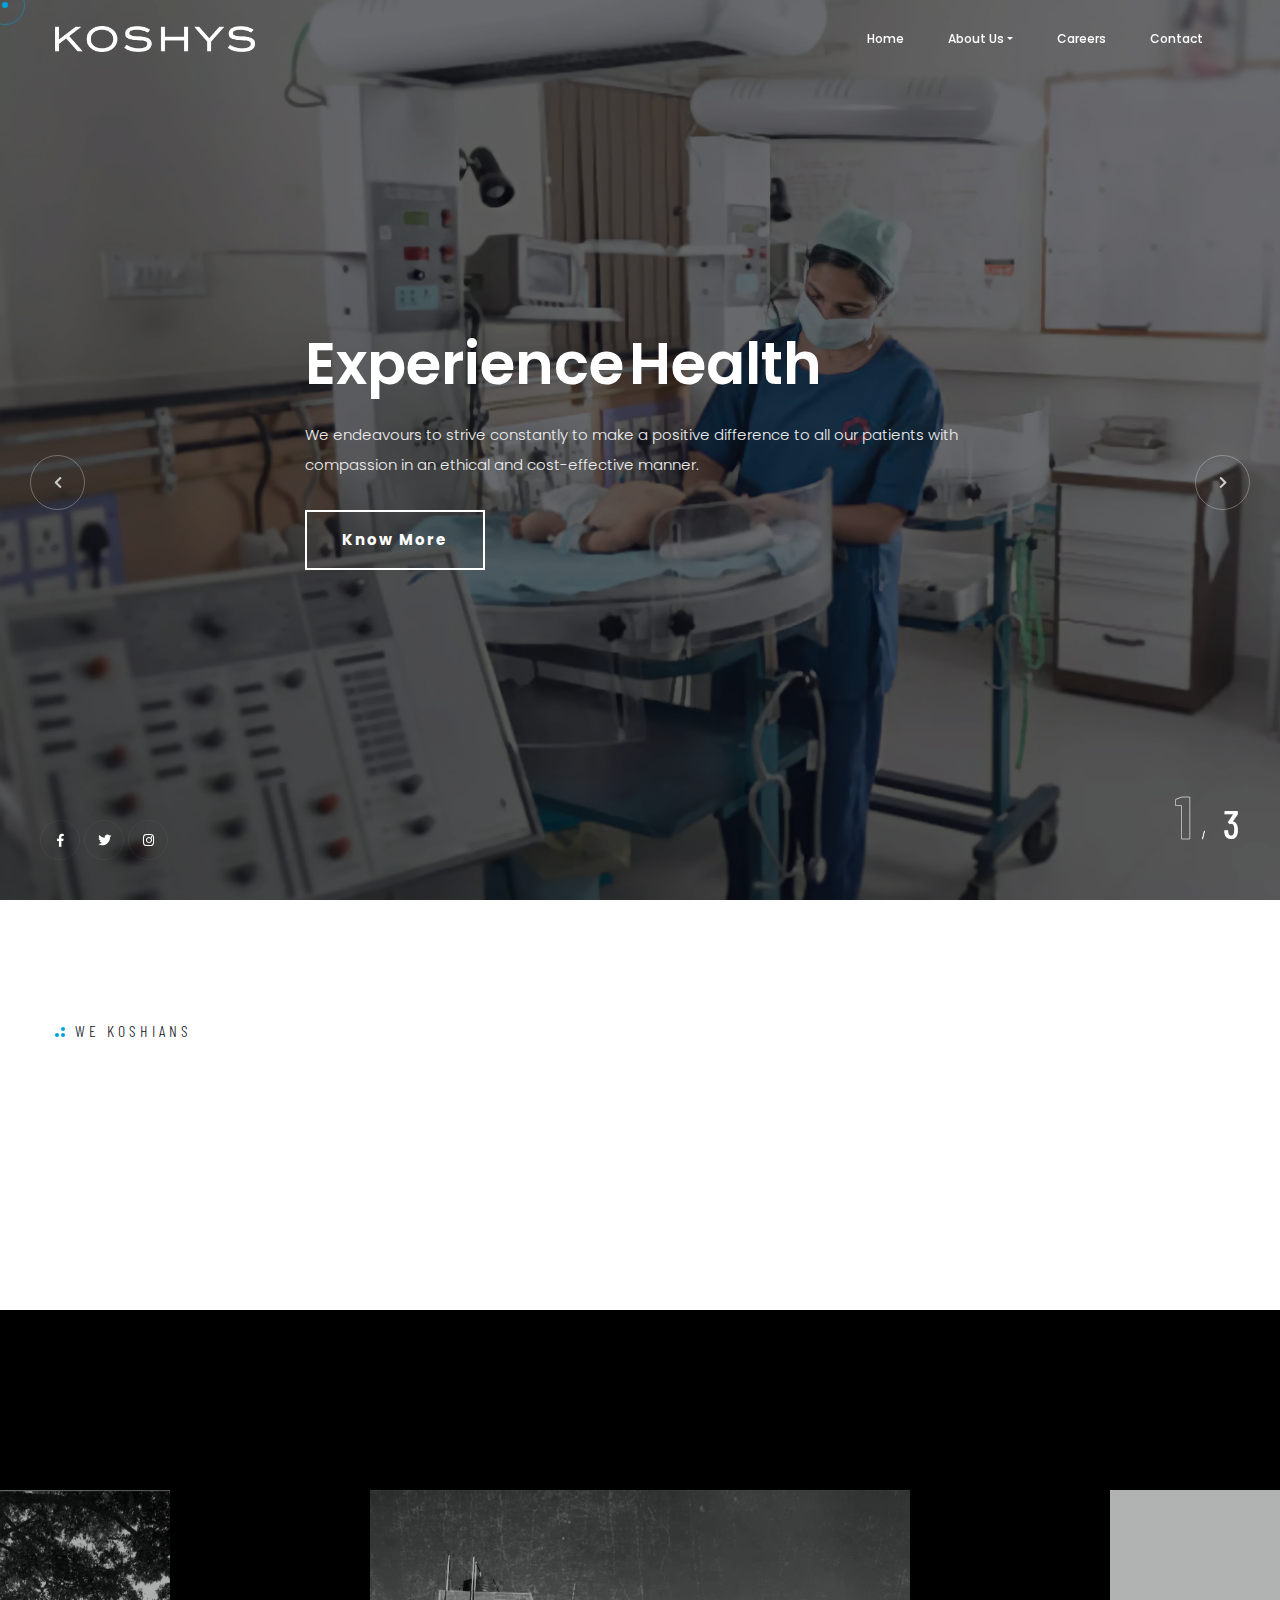
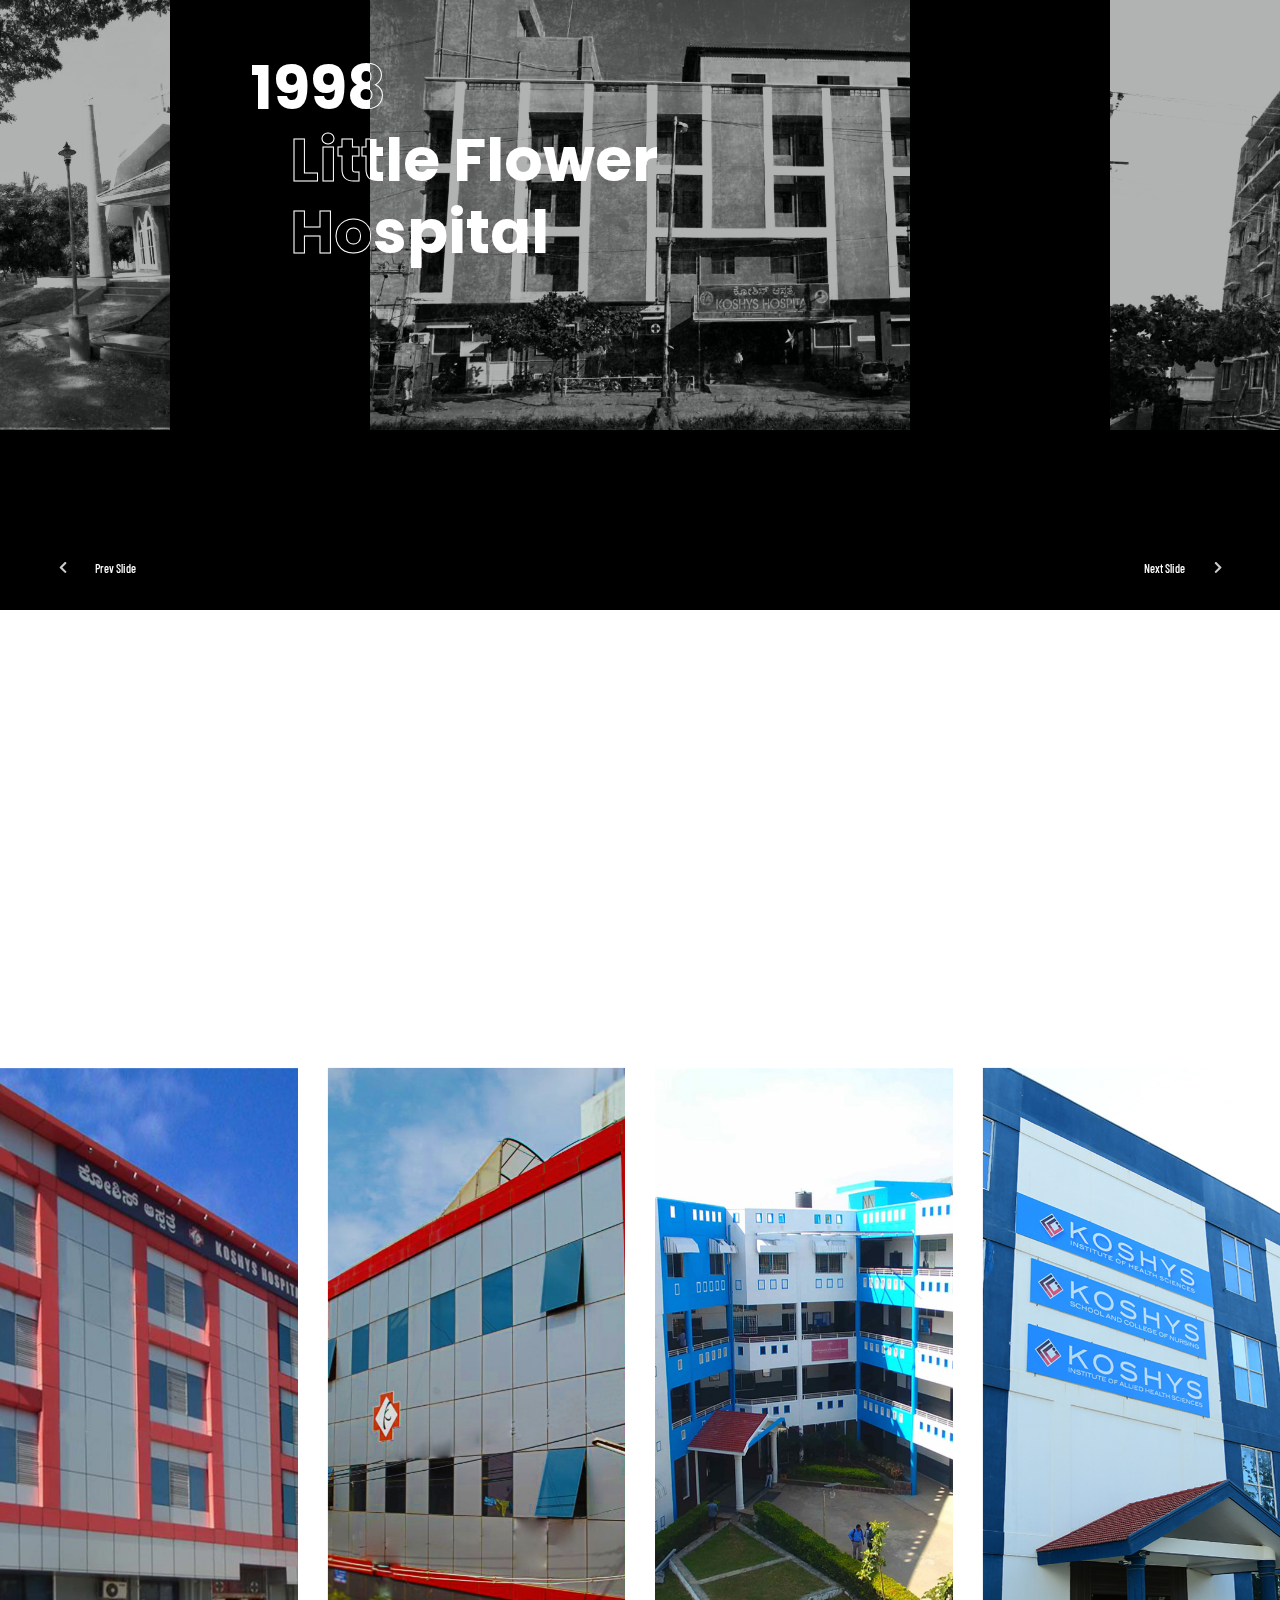
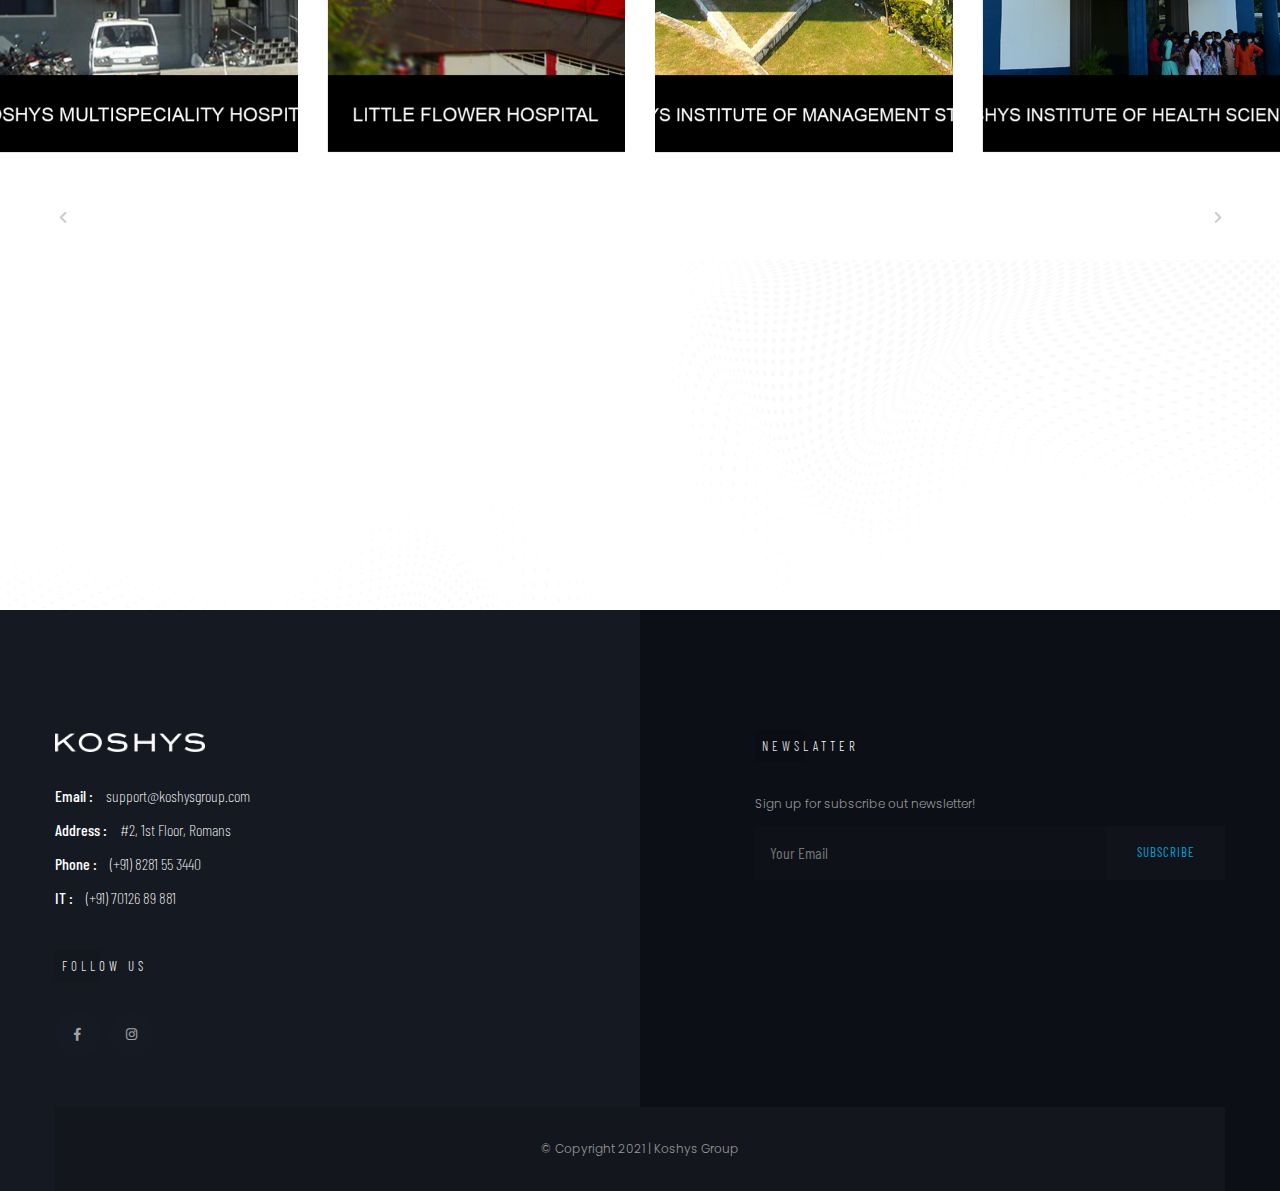
<file: index.html>
<!DOCTYPE html>
<html lang="en">
<head>

    <!-- Metas -->
    <meta charset="utf-8">
    <meta http-equiv="X-UA-Compatible" content="IE=edge" />
    <meta name="viewport" content="width=device-width, initial-scale=1, maximum-scale=1" />
    <meta name="keywords" content="" />
    <meta name="description" content="Koshys Group" />
    <meta name="Favas" content="" />

    <!-- Title  -->
    <title>Koshys Group</title>

    <!-- Favicon -->
    <link rel="shortcut icon" href="img/favicon.ico" />

    <!-- Google Fonts -->
    <link href="https://fonts.googleapis.com/css?family=Poppins:100,200,300,400,500,600,700,800,900&amp;display=swap"
        rel="stylesheet">
    <link href="https://fonts.googleapis.com/css2?family=Barlow:wght@100;200;300;400;500;600;700;800;900&amp;display=swap"
        rel="stylesheet">
    <link href="https://fonts.googleapis.com/css?family=Playfair+Display:400,500,600,700,800,900&amp;display=swap"
        rel="stylesheet">
    <link href="https://fonts.googleapis.com/css2?family=Comfortaa:wght@300;400;500;600;700&amp;display=swap"
        rel="stylesheet">
    <link href="https://fonts.googleapis.com/css2?family=Barlow+Condensed:wght@200;300;400;500;600;700&amp;display=swap"
        rel="stylesheet">

    <!-- Plugins -->
    <link rel="stylesheet" href="css/plugins.css" />

    <!-- Core Style Css -->
    <link rel="stylesheet" href="css/style.css" />

    <!-- animation -->
    <link rel="stylesheet" href="css/animate.css" />

</head>

<body>


    <!-- ==================== Start progress-scroll-button ==================== -->

    <div class="progress-wrap cursor-pointer">
        <svg class="progress-circle svg-content" width="100%" height="100%" viewBox="-1 -1 102 102">
            <path d="M50,1 a49,49 0 0,1 0,98 a49,49 0 0,1 0,-98" />
        </svg>
    </div>

    <!-- ==================== End progress-scroll-button ==================== -->



    <!-- ==================== Start cursor ==================== -->

    <div class="mouse-cursor cursor-outer"></div>
    <div class="mouse-cursor cursor-inner"></div>

    <!-- ==================== End cursor ==================== -->



    <!-- ==================== Start Navbar ==================== -->

    <nav class="navbar change navbar-expand-lg">
        <div class="container">

            <!-- Logo -->
            <a class="logo" href="#">
                <img src="img/logo-light.png" alt="logo">
            </a>

            <button class="navbar-toggler" type="button" data-toggle="collapse" data-target="#navbarSupportedContent"
                aria-controls="navbarSupportedContent" aria-expanded="false" aria-label="Toggle navigation">
                <span class="icon-bar"><i class="fas fa-bars"></i></span>
            </button>

            <!-- navbar links -->
            <div class="collapse navbar-collapse" id="navbarSupportedContent">
                <ul class="navbar-nav ml-auto">
                    <li class="nav-item">
                        <a class="nav-link "  href="#" role="button"
                            aria-haspopup="true" aria-expanded="false">Home</a>
                    </li>
                    <li class="nav-item dropdown">
                        <a class="nav-link dropdown-toggle" data-toggle="dropdown" href="#" role="button"
                            aria-haspopup="true" aria-expanded="false">About Us</a>
                        <div class="dropdown-menu">
                            <a class="dropdown-item" href="showcase.html">Gallery</a>
                        </div>
                    </li>
                    <li class="nav-item">
                        <a class="nav-link" href="about.html">Careers</a>
                    </li>
                    <li class="nav-item">
                        <a class="nav-link" href="contact.html">Contact</a>
                    </li>
                </ul>
            </div>
        </div>
    </nav>

    <!-- ==================== End Navbar ==================== -->



    <!-- ==================== Start Slider ==================== -->

    <header class="slider slider-prlx fixed-slider text-left">
        <div class="swiper-container parallax-slider">
            <div class="swiper-wrapper">
                <div class="swiper-slide">
                    <div class="bg-img valign" data-background="img/slid/01.jpg" data-overlay-dark="6">
                        <div class="container">
                            <div class="row justify-content-center">
                                <div class="col-lg-7 col-md-9">
                                    <div class="caption center">
                                        <h1 data-splitting>Experience Health</h1>
                                        <p>We endeavours to strive constantly to make a positive difference to all our patients with 
                                            compassion in an ethical and cost-effective manner.</p>
                                        <a href="https://www.koshyshospital.com" class="btn-curve btn-lit mt-30">
                                            <span>Know More</span>
                                        </a>
                                    </div>
                                </div>
                            </div>
                        </div>
                    </div>
                </div>
                <div class="swiper-slide">
                    <div class="bg-img valign" data-background="img/slid/03.jpg" data-overlay-dark="6">
                        <div class="container">
                            <div class="row justify-content-center">
                                <div class="col-lg-7 col-md-9">
                                    <div class="caption center">
                                        <h1 data-splitting>Nurturing <br> Health Professionals</h1>
                                        <p>A reputed Health Care Institute providing the best training opportunities in Nursing 
                                            and Allied Health Sciences</p>
                                        <a href="https://www.kgi.edu.in/KIHS" class="btn-curve btn-lit mt-30">
                                            <span>Know More</span>
                                        </a>
                                    </div>
                                </div>
                            </div>
                        </div>
                    </div>
                </div>
                <div class="swiper-slide">
                    <div class="bg-img valign" data-background="img/slid/02.jpg" data-overlay-dark="6">
                        <div class="container">
                            <div class="row justify-content-center">
                                <div class="col-lg-7 col-md-9">
                                    <div class="caption center">
                                        <h1 data-splitting>Creating<br> Responsible Leaders</h1>
                                        <p>An ISO certified and NAAC accredited prestigious institution in management and commerce 
                                            education across South India.</p>
                                        <a href="https://www.kgi.edu.in/KIMS" class="btn-curve btn-lit mt-30">
                                            <span>Know More</span>
                                        </a>
                                    </div>
                                </div>
                            </div>
                        </div>
                    </div>
                </div>
            </div>

            <!-- slider setting -->
            <div class="setone setwo">
                <div class="swiper-button-next swiper-nav-ctrl next-ctrl cursor-pointer">
                    <i class="fas fa-chevron-right"></i>
                </div>
                <div class="swiper-button-prev swiper-nav-ctrl prev-ctrl cursor-pointer">
                    <i class="fas fa-chevron-left"></i>
                </div>
            </div>
            <div class="swiper-pagination top botm custom-font"></div>

            <div class="social-icon">
                <a href="#0"><i class="fab fa-facebook-f"></i></a>
                <a href="#0"><i class="fab fa-twitter"></i></a>
                <a href="#0"><i class="fab fa-instagram"></i></a>
            </div>
        </div>
    </header>

    <!-- ==================== End Slider ==================== -->



    <div class="main-content">


    <!-- ==================== Start blc-sec ==================== -->

    <section class="blc-sec section-padding pb-80">
        <div class="container">
            <div class="row">
                <div class="col-lg-7">
                    <div class="intro md-mb30">
                        <div class="sub-title">
                            <h6>We Koshians</h6>
                            <span></span>
                            <span></span>
                            <span></span>
                        </div>
                        <h2 class="extra-title wow" data-splitting>Building a community by providing best in class<br>
                            education & medical services.
                        </h2>
                    </div>
                </div>
                <div class="col-lg-5 valign">
                    <div class="full-width">
                        <p class="wow txt" data-splitting>We never leave you behind.
                            As
                            we are growing,<br>
                            we will ensure that you will be there with us.
                        </p>
                        <a href="#0" class="simple-btn custom-font mt-20 wow" data-splitting><span>Know More</span></a>
                    </div>
                </div>
            </div>
        </div>
    </section>

    <!-- ==================== End blc-sec ==================== -->


    <!-- ====================== Start Slider Section =========================-->
    <section class="slider showcase-carus" data-carousel="swiper" data-items="2" data-loop="true" data-speed="50"
        data-space="200" data-mousewheel="false" data-center="true" style="background-color:#000;">
        <div id="content-carousel-container-unq-1" class="swiper-container" data-swiper="container">
            <div class="swiper-wrapper">
                <div class="swiper-slide">
                    <div class="bg-img valign" data-background="img/milestone/1.jpg" data-overlay-dark="1">
                        <div class="caption ontop">
                            <div class="o-hidden">
                                <h1>
                                    <a href="miles/#miles">
                                        <div class="stroke">1998</div> <span>Little Flower Hospital</span>
                                    </a>
                                </h1>
                            </div>
                        </div>
                        <div class="copy-cap valign">
                            <div class="cap">
                                <h1>
                                    <a href="miles/#miles">
                                        <div class="stroke">1998</div> <span>Little Flower Hospital</span>
                                    </a>
                                </h1>
                            </div>
                        </div>
                    </div>
                </div>
                <div class="swiper-slide">
                    <div class="bg-img valign" data-background="img/milestone/2.jpg" data-overlay-dark="1">
                        <div class="caption ontop">
                            <div class="o-hidden">
                                <h1>
                                    <a href="miles/#miles">
                                        <div class="stroke">2002</div> <span>Koshys Hospital</span>
                                    </a>
                                </h1>
                            </div>
                        </div>
                        <div class="copy-cap valign">
                            <div class="cap">
                                <h1>
                                    <a href="miles/#miles">
                                        <div class="stroke">2002</div> <span>Koshys Hospital</span>
                                    </a>
                                </h1>
                            </div>
                        </div>
                    </div>
                </div>
                <div class="swiper-slide">
                    <div class="bg-img valign" data-background="img/milestone/3.jpg" data-overlay-dark="1">
                        <div class="caption ontop">
                            <div class="o-hidden">
                                <h1>
                                    <a href="miles/#miles">
                                        <div class="stroke">year</div> <span>Koshys Institute of Management Studies</span>
                                    </a>
                                </h1>
                            </div>
                        </div>
                        <div class="copy-cap valign">
                            <div class="cap">
                                <h1>
                                    <a href="miles/#miles">
                                        <div class="stroke">year</div> <span>Koshys Institute of Management Studies</span>
                                    </a>
                                </h1>
                            </div>
                        </div>
                    </div>
                </div>
                <div class="swiper-slide">
                    <div class="bg-img valign" data-background="img/milestone/4.jpg" data-overlay-dark="1">
                        <div class="caption ontop">
                            <div class="o-hidden">
                                <h1>
                                    <a href="miles/#miles">
                                        <div class="stroke">2003</div> <span>Koshys Institute of Health Sciences</span>
                                    </a>
                                </h1>
                            </div>
                        </div>
                        <div class="copy-cap valign">
                            <div class="cap">
                                <h1>
                                    <a href="miles/#miles">
                                        <div class="stroke">2003</div> <span>Koshys Institute of Health Sciences</span>
                                    </a>
                                </h1>
                            </div>
                        </div>
                    </div>
                </div>
            </div>

            <!-- slider setting -->
            <div class="txt-botm">
                <div class="swiper-button-next swiper-nav-ctrl cursor-pointer">
                    <div>
                        <span class=" custom-font">Next Slide</span>
                    </div>
                    <div><i class="fas fa-chevron-right"></i></div>
                </div>
                <div class="swiper-button-prev swiper-nav-ctrl cursor-pointer">
                    <div><i class="fas fa-chevron-left"></i></div>
                    <div>
                        <span class=" custom-font">Prev Slide</span>
                    </div>
                </div>
            </div>
        </div>
    </section>
    <!-- ====================== End Slider Section =========================-->


    <!-- ====================== Start Parallax Section =========================-->

    <section class="bg-parallax call-action section-padding">
        <div class="container">
            <div class="row">
                <div class="col-md-8 col-lg-9">
                    <div class="content sm-mb10">
                        <h6 class="wow" data-splitting>Get to Know About</h6>
                        <h2 class="wow custom-font" data-splitting>Our <b>Ventures</b></h2>
                    </div>
                </div>
            </div>
        </div>
    </section>

    <!-- ====================== End Parallax Section =========================-->

        <!-- ==================== Start works ==================== -->
        <section class="slider showcase-grid" data-carousel="swiper" data-items="4" data-loop="true" data-space="30" data-speed="500"
        data-mousewheel="false">
        <div id="content-carousel-container-unq-2" class="swiper-container" data-swiper="container">
            <div class="swiper-wrapper">
                <a href="miles/#miles" class="swiper-slide">
                    <div class="bg-img" data-background="img/ventures/KOSHYSHOSPITAL.jpeg" data-tooltip-tit="Koshys"
                        data-tooltip-sub="Multispeciality Hospital"></div>
                </a>
                <a href="miles/#miles" class="swiper-slide">
                    <div class="bg-img" data-background="img/ventures/LITTLEFLOWERHOSPITAL.jpeg" data-tooltip-tit="Little Flower Hospital"></div>
                </a>
                <a href="miles/#miles" class="swiper-slide">
                    <div class="bg-img" data-background="img/ventures/KIMS.jpg" data-tooltip-tit="Koshys"
                        data-tooltip-sub="Institute of Management Studies"></div>
                </a>
                <a href="miles/#miles" class="swiper-slide">
                    <div class="bg-img" data-background="img/ventures/KIHS.jpg" data-tooltip-tit="Koshys"
                        data-tooltip-sub="Institute of Health Sciences"></div>
                </a>
                <a href="miles/#miles" class="swiper-slide">
                    <div class="bg-img" data-background="img/ventures/KAMS.jpg" data-tooltip-tit="Koshys"
                        data-tooltip-sub="Animation & Media School"></div>
                </a>
            </div>

        </div>
        <!-- slider setting -->
        <div class="txt-botm">
            <div id="next" class="swiper-button-next swiper-nav-ctrl cursor-pointer">
                <div>
                    <span class=" custom-font">Next Slide</span>
                </div>
                <div><i class="fas fa-chevron-right"></i></div>
            </div>
            <div id="prev" class="swiper-button-prev swiper-nav-ctrl cursor-pointer">
                <div><i class="fas fa-chevron-left"></i></div>
                <div>
                    <span class=" custom-font">Prev Slide</span>
                </div>
            </div>
        </div>

    </section>
        <!-- ==================== End works ==================== -->


        <!-- ==================== Start call-to-action ==================== -->

        <section class="call-action section-padding bg-img" data-background="img/pattern.png">
            <div class="container">
                <div class="row">
                    <div class="col-md-8 col-lg-9">
                        <div class="content sm-mb30">
                            <h6 class="wow" data-splitting>Let’s Talk</h6>
                            <h2 class="wow custom-font" data-splitting>Get in touch <b>with us</b>.</h2>
                        </div>
                    </div>

                    <div class="col-md-4 col-lg-3 valign">
                        <a href="contact.html" class="btn-curve btn-blc wow fadeInUp" data-wow-delay=".5s"><span>Contact Us</span></a>
                    </div>

                </div>
            </div>
        </section>

        <!-- ==================== End call-to-action ==================== -->



        <!-- ==================== Start Footer ==================== -->

        <footer class="footer-half sub-bg section-padding pb-0">
            <div class="container">
                <div class="row">
                    <div class="col-lg-5">
                        <div class="cont">
                            <div class="logo">
                                <a href="#0">
                                    <img src="img/logo-light.png" alt="">
                                </a>
                            </div>
                            <div class="con-info custom-font">
                                <ul>
                                    <li><span>Email : </span> support@koshysgroup.com</li>
                                    <li><span>Address : </span> #2, 1st Floor, Romans
                                    </li>
                                    <li><span>Phone : </span> (+91) 8281 55 3440</li>
                                    <li><span>IT : </span> (+91) 70126 89 881</li>
                                </ul>
                            </div>
                            <div class="social-icon">
                                <h6 class="custom-font stit simple-btn">Follow Us</h6>
                                <div class="social">
                                    <a href="#0" class="icon">
                                        <i class="fab fa-facebook-f"></i>
                                    </a>
                                    <a href="#0" class="icon">
                                        <i class="fab fa-instagram"></i>
                                    </a>             
                                </div>
                            </div>
                        </div>
                    </div>
                    <div class="col-lg-5 offset-lg-2">
                        <div class="subscribe mb-50">
                            <h6 class="custom-font stit simple-btn">Newslatter</h6>
                            <p>Sign up for subscribe out newsletter!</p>
                            <form>
                                <div class="form-group custom-font">
                                    <input type="email" name="subscribe" placeholder="Your Email">
                                    <button class="cursor-pointer">Subscribe</button>
                                </div>
                            </form>
                        </div>
                        <div class="insta">
                            
                        </div>
                    </div>
                </div>
                <div class="copyrights text-center">
                    <p>© Copyright 2021 | Koshys Group</p>
                </div>
            </div>
        </footer>

        <!-- ==================== End Footer ==================== -->


    </div>



    <!-- jQuery -->
    <script src="js/jquery-3.0.0.min.js"></script>
    <script src="js/jquery-migrate-3.0.0.min.js"></script>

    <!-- plugins -->
    <script src="js/plugins.js"></script>

    <!-- page scroll -->
    <script type="text/javascript" src="js/page-scroll.js"></script>
    <script type="text/javascript" src="js/smooth-scroll.js"></script>

    <!-- custom scripts -->
    <script src="js/scripts.js"></script>

</body>

</html>
</file>
<file: css/plugins.css>
/*-----------------------------------------------------------------------------------

	Theme Name: avo
	Theme URI: http://
	Description: 
	Author: Favas
	Version: 1.0

-----------------------------------------------------------------------------------*/

/* ----------------------------------------------------------------
			[ All Css Plugins & Helper Classes File ]
-----------------------------------------------------------------*/

/* == bootstrap == */
@import url("plugins/bootstrap.min.css");

/* == animate css == */
@import url("plugins/animate.css");

/* == ionicons icon font == */
@import url("plugins/ionicons.min.css");

/* == pe-icon-7-stroke == */
@import url("plugins/pe-icon-7-stroke.css");

/* == fontawesome icon font == */
@import url("plugins/fontawesome-all.min.css");

/* == justifiedGallery.min == */
@import url("plugins/justifiedGallery.min.css");

/* == YouTubePopUp == */
@import url("plugins/YouTubePopUp.css");

/* == slick carousel == */
@import url("plugins/slick.css");
@import url("plugins/slick-theme.css");

/* == swiper.min font == */
@import url("plugins/swiper.min.css");
</file>
<file: css/style.css>
/*-----------------------------------------------------------------------------------

    Theme Name: Heyyo
    Author: Mohammed Favas
    Version: 1.0

-----------------------------------------------------------------------------------*/
/* ----------------------------------------------------------------

== Table Of Content

    |--- BASE

        |- typography
        |- helper classes

    |--- SHORTCODES

        |- extra
        |- overlay
        |- section-heading
        |- buttons
        |- navbar
        |- sliders
        |- intro
        |- feature-box
        |- clients
        |- counter
        |- portfolio
        |- process
        |- progress-bar
        |- tabs
        |- team
        |- testimonials
        |- blog
        |- contact-form
        |- footers

    |--- BASE

        |- responsive
	


---------------------------------------------------------------- */
/* ====================== [ Start Typography  ] ====================== */
* {
  margin: 0;
  padding: 0;
  -webkit-box-sizing: border-box;
  box-sizing: border-box;
  outline: none;
  list-style: none; }

body {
  color: #0c0f16;
  line-height: 1.5;
  font-weight: 400;
  overflow-x: hidden !important;
  font-family: 'Poppins', sans-serif; }
  body.bd-dark {
    color: #fff;
    background: #0c0f16; }

img {
  width: 100%;
  height: auto; }

span, a, a:hover {
  display: inline-block;
  color: inherit; }

h1 {
  font-size: 55px; }

h2 {
  font-size: 40px; }

h3 {
  font-size: 35px; }

h4 {
  font-size: 30px; }

h5 {
  font-size: 25px; }

h6 {
  font-size: 18px; }

h1, h2, h3, h4, h5, h6 {
  margin: 0;
  line-height: 1.4;
  font-weight: 600; }

p {
  color: #777;
  font-size: 15px;
  font-weight: 300;
  line-height: 2;
  margin: 0; }

a, span {
  display: inline-block; }
  a:hover, span:hover {
    text-decoration: none; }

.container {
  max-width: 1200px; }

.custom-font {
  font-family: 'Barlow Condensed', sans-serif; }

/* ====================== [ End Typography  ] ====================== */
/* ====================== [ Start Helper Classes  ] ====================== */
.o-hidden {
  overflow: hidden; }

.position-re {
  position: relative; }

.ontop {
  position: relative;
  z-index: 7; }

.full-over {
  position: absolute !important;
  top: 0;
  left: 0;
  height: 100%;
  width: 100%; }

.full-width {
  width: 100% !important; }

.main-color {
  color: #00a3dd !important; }

.bg-gray {
  background-color: #f8f4f3; }
  .bg-gray .primery-shadow {
    -webkit-box-shadow: 0px 4px 30px -4px rgba(0, 0, 0, 0.2);
    box-shadow: 0px 4px 30px -4px rgba(0, 0, 0, 0.2); }

.bg-dark {
  background-color: #141414 !important; }
  .bg-dark .primery-shadow {
    -webkit-box-shadow: 0px 4px 40px -4px rgba(255, 255, 255, 0.2);
    box-shadow: 0px 4px 40px -4px rgba(255, 255, 255, 0.2); }

.bg-color {
  background-color: #00a3dd !important; }
  .bg-color .primery-shadow {
    -webkit-box-shadow: 0px 4px 40px -4px rgba(255, 255, 255, 0.2);
    box-shadow: 0px 4px 40px -4px rgba(255, 255, 255, 0.2); }

.sub-bg {
  background: #f7f7f7 !important; }

.bg-img {
  background-size: cover;
  background-repeat: no-repeat; }

.bg-center {
  background-position: center center; }

.bg-fixed {
  background-attachment: fixed; }

.bg-repeat {
  background-size: auto;
  background-repeat: repeat; }

.section-padding {
  padding: 120px 40px; }

.section-ptb {
  padding: 80px 0; }

.cmd-padding {
  padding: 0 10px; }

.csm-padding {
  padding: 0 5px; }

.head-pt {
  padding: 80px 0 0; }

.head-pb {
  padding: 0 0 80px; }

.rounded {
  border-radius: 5px; }

.circle {
  border-radius: 50%; }

.unlist {
  list-style: none; }

.undecro:hover {
  text-decoration: none; }

.inline {
  display: inline-block; }

.valign {
  display: -webkit-box;
  display: -ms-flexbox;
  display: flex;
  -webkit-box-align: center;
  -ms-flex-align: center;
  align-items: center; }

.primery-shadow {
  -webkit-box-shadow: 0px 8px 30px -4px rgba(0, 0, 0, 0.1);
  box-shadow: 0px 8px 30px -4px rgba(0, 0, 0, 0.1); }

.padding5 {
  padding-right: 5%;
  padding-left: 5%; }

/*-------------------------------------------------------
					 text color
-------------------------------------------------------*/
.text-white {
  color: #FFF; }

.text-black {
  color: #000; }

.text-extra-light-gray {
  color: #b7b7b7; }

/*-------------------------------------------------------
					font-weight
-------------------------------------------------------*/
.fw-100 {
  font-weight: 100 !important; }

.fw-200 {
  font-weight: 200 !important; }

.fw-300 {
  font-weight: 300 !important; }

.fw-400 {
  font-weight: 400 !important; }

.fw-500 {
  font-weight: 500 !important; }

.fw-600 {
  font-weight: 600 !important; }

.fw-700 {
  font-weight: 700 !important; }

.fw-800 {
  font-weight: 800 !important; }

.fw-900 {
  font-weight: 900 !important; }

/*-------------------------------------------------------
					 font-size
-------------------------------------------------------*/
.fz-10 {
  font-size: 10px !important; }

.fz-12 {
  font-size: 12px !important; }

.fz-14 {
  font-size: 14px !important; }

.fz-15 {
  font-size: 15px !important; }

.fz-16 {
  font-size: 16px !important; }

.fz-18 {
  font-size: 18px !important; }

.fz-20 {
  font-size: 20px !important; }

.fz-22 {
  font-size: 22px !important; }

.fz-25 {
  font-size: 25px !important; }

.fz-30 {
  font-size: 30px !important; }

.fz-40 {
  font-size: 40px !important; }

.fz-50 {
  font-size: 50px !important; }

/*-------------------------------------------------------
					line-height
-------------------------------------------------------*/
.line-height-10 {
  line-height: 10px; }

.line-height-13 {
  line-height: 13px; }

.line-height-18 {
  line-height: 18px; }

.line-height-20 {
  line-height: 20px; }

.line-height-24 {
  line-height: 24px; }

.line-height-22 {
  line-height: 22px; }

.line-height-26 {
  line-height: 26px; }

.line-height-28 {
  line-height: 28px; }

.line-height-30 {
  line-height: 30px; }

.line-height-35 {
  line-height: 35px; }

.line-height-40 {
  line-height: 40px; }

.line-height-45 {
  line-height: 45px; }

.line-height-50 {
  line-height: 50px; }

.line-height-55 {
  line-height: 55px; }

.line-height-60 {
  line-height: 60px; }

.line-height-65 {
  line-height: 65px; }

.line-height-70 {
  line-height: 70px; }

.line-height-75 {
  line-height: 75px; }

.line-height-80 {
  line-height: 80px; }

.line-height-85 {
  line-height: 85px; }

.line-height-90 {
  line-height: 90px; }

.line-height-95 {
  line-height: 95px; }

.line-height-100 {
  line-height: 100px; }

.line-height-110 {
  line-height: 110px; }

.line-height-120 {
  line-height: 120px; }

/*-------------------------------------------------------
					text-transform
-------------------------------------------------------*/
.text-u {
  text-transform: uppercase !important; }

.text-l {
  text-transform: lowercase !important; }

.text-c {
  text-transform: capitalize !important; }

.text-non {
  text-transform: none !important; }

.text-i {
  font-style: italic; }

/*-------------------------------------------------------
					 letter-spacing
-------------------------------------------------------*/
.ls0 {
  letter-spacing: 0px !important; }

.ls1 {
  letter-spacing: 1px !important; }

.ls2 {
  letter-spacing: 2px !important; }

.ls3 {
  letter-spacing: 3px !important; }

.ls4 {
  letter-spacing: 4px !important; }

.ls5 {
  letter-spacing: 5px !important; }

.ls10 {
  letter-spacing: 10px !important; }

/*-------------------------------------------------------
			 margin-top  (0/100) +5
-------------------------------------------------------*/
.mt-0 {
  margin-top: 0 !important; }

.mt-5 {
  margin-top: 5px !important; }

.mt-10 {
  margin-top: 10px !important; }

.mt-15 {
  margin-top: 15px !important; }

.mt-20 {
  margin-top: 20px !important; }

.mt-25 {
  margin-top: 25px !important; }

.mt-30 {
  margin-top: 30px !important; }

.mt-35 {
  margin-top: 35px !important; }

.mt-40 {
  margin-top: 40px !important; }

.mt-45 {
  margin-top: 45px !important; }

.mt-50 {
  margin-top: 50px !important; }

.mt-55 {
  margin-top: 55px !important; }

.mt-60 {
  margin-top: 60px !important; }

.mt-62 {
  margin-top: 62px !important; }

.mt-65 {
  margin-top: 65px !important; }

.mt-70 {
  margin-top: 70px !important; }

.mt-75 {
  margin-top: 75px !important; }

.mt-80 {
  margin-top: 80px !important; }

.mt-85 {
  margin-top: 85px !important; }

.mt-90 {
  margin-top: 90px !important; }

.mt-95 {
  margin-top: 95px !important; }

.mt-100 {
  margin-top: 100px !important; }

/*-------------------------------------------------------
			 margin-bottom  (0/100) +5
-------------------------------------------------------*/
.mb-0 {
  margin-bottom: 0 !important; }

.mb-5 {
  margin-bottom: 5px !important; }

.mb-10 {
  margin-bottom: 10px !important; }

.mb-15 {
  margin-bottom: 15px !important; }

.mb-20 {
  margin-bottom: 20px !important; }

.mb-25 {
  margin-bottom: 25px !important; }

.mb-30 {
  margin-bottom: 30px !important; }

.mb-35 {
  margin-bottom: 35px !important; }

.mb-40 {
  margin-bottom: 40px !important; }

.mb-45 {
  margin-bottom: 45px !important; }

.mb-50 {
  margin-bottom: 50px !important; }

.mb-55 {
  margin-bottom: 55px !important; }

.mb-60 {
  margin-bottom: 60px !important; }

.mb-62 {
  margin-bottom: 62px !important; }

.mb-65 {
  margin-bottom: 65px !important; }

.mb-70 {
  margin-bottom: 70px !important; }

.mb-75 {
  margin-bottom: 75px !important; }

.mb-80 {
  margin-bottom: 80px !important; }

.mb-85 {
  margin-bottom: 85px !important; }

.mb-90 {
  margin-bottom: 90px !important; }

.mb-95 {
  margin-bottom: 95px !important; }

.mb-100 {
  margin-bottom: 100px !important; }

/*-------------------------------------------------------
			padding-top  (0/100) +5
-------------------------------------------------------*/
.pt-0 {
  padding-top: 0 !important; }

.pt-5 {
  padding-top: 5px !important; }

.pt-10 {
  padding-top: 10px !important; }

.pt-15 {
  padding-top: 15px !important; }

.pt-20 {
  padding-top: 20px !important; }

.pt-25 {
  padding-top: 25px !important; }

.pt-30 {
  padding-top: 30px !important; }

.pt-35 {
  padding-top: 35px !important; }

.pt-40 {
  padding-top: 40px !important; }

.pt-45 {
  padding-top: 45px !important; }

.pt-50 {
  padding-top: 50px !important; }

.pt-55 {
  padding-top: 55px !important; }

.pt-60 {
  padding-top: 60px !important; }

.pt-65 {
  padding-top: 65px !important; }

.pt-70 {
  padding-top: 70px !important; }

.pt-75 {
  padding-top: 75px !important; }

.pt-80 {
  padding-top: 80px !important; }

.pt-85 {
  padding-top: 85px !important; }

.pt-90 {
  padding-top: 90px !important; }

.pt-95 {
  padding-top: 95px !important; }

.pt-100 {
  padding-top: 100px !important; }

/*-------------------------------------------------------
		 padding-bottom  (0/100) +5
-------------------------------------------------------*/
.pb-0 {
  padding-bottom: 0 !important; }

.pb-5 {
  padding-bottom: 5px !important; }

.pb-10 {
  padding-bottom: 10px !important; }

.pb-15 {
  padding-bottom: 15px !important; }

.pb-20 {
  padding-bottom: 20px !important; }

.pb-25 {
  padding-bottom: 25px !important; }

.pb-30 {
  padding-bottom: 30px !important; }

.pb-35 {
  padding-bottom: 35px !important; }

.pb-40 {
  padding-bottom: 40px !important; }

.pb-45 {
  padding-bottom: 45px !important; }

.pb-50 {
  padding-bottom: 50px !important; }

.pb-55 {
  padding-bottom: 55px !important; }

.pb-60 {
  padding-bottom: 60px !important; }

.pb-65 {
  padding-bottom: 65px !important; }

.pb-70 {
  padding-bottom: 70px !important; }

.pb-75 {
  padding-bottom: 75px !important; }

.pb-80 {
  padding-bottom: 80px !important; }

.pb-85 {
  padding-bottom: 85px !important; }

.pb-90 {
  padding-bottom: 90px !important; }

.pb-95 {
  padding-bottom: 95px !important; }

.pb-100 {
  padding-bottom: 100px !important; }

.no-padding {
  padding: 0 !important; }

/* ====================== [ End Helper Classes  ] ====================== */
/* ====================== [ Start Preloader ] ====================== */
.pace {
  pointer-events: none;
  -webkit-user-select: none;
  -moz-user-select: none;
  -ms-user-select: none;
  user-select: none;
  z-index: 99999999999999;
  position: fixed;
  margin: auto;
  top: 0;
  left: 0;
  right: 0;
  bottom: 0;
  width: 400px;
  border: 0px;
  height: 1px;
  overflow: hidden;
  background: rgba(255, 255, 255, 0.05);
  -webkit-transition: all 1s;
  -o-transition: all 1s;
  transition: all 1s; }
  .pace .pace-progress {
    -webkit-transform: translate3d(0, 0, 0);
    transform: translate3d(0, 0, 0);
    max-width: 300px;
    position: fixed;
    z-index: 99999999999999;
    display: block;
    position: absolute;
    top: 0;
    right: 100%;
    height: 100%;
    width: 100%;
    background: #00a3dd; }

.pace.pace-inactive {
  width: 100vw;
  opacity: 0; }
  .pace.pace-inactive .pace-progress {
    max-width: 100vw; }

/* ====================== [ Start Text Animation & Images ] ====================== */
.splitting.animated .char {
  -webkit-animation: fadeInUp 0.4s cubic-bezier(0.3, 0, 0.7, 1) both;
  animation: fadeInUp 0.4s cubic-bezier(0.3, 0, 0.7, 1) both;
  -webkit-animation-delay: calc(30ms * var(--char-index));
  animation-delay: calc(30ms * var(--char-index)); }

.splitting .whitespace {
  width: 5px; }

@-webkit-keyframes fadeInUp {
  0% {
    opacity: 0;
    -webkit-transform: translateY(20px);
    transform: translateY(20px); }
  100% {
    opacity: 1;
    -webkit-transform: translateY(0);
    transform: translateY(0); } }

@keyframes fadeInUp {
  0% {
    opacity: 0;
    -webkit-transform: translateY(20px);
    transform: translateY(20px); }
  100% {
    opacity: 1;
    -webkit-transform: translateY(0);
    transform: translateY(0); } }

.splitting.txt.animated .char {
  -webkit-animation: fadeIn 0.3s cubic-bezier(0.3, 0, 0.7, 1) both;
  animation: fadeIn 0.3s cubic-bezier(0.3, 0, 0.7, 1) both;
  -webkit-animation-delay: calc(10ms * var(--char-index));
  animation-delay: calc(10ms * var(--char-index)); }

.splitting.txt .whitespace {
  width: 5px; }

@-webkit-keyframes fadeIn {
  0% {
    opacity: 0; }
  100% {
    opacity: 1; } }

@keyframes fadeIn {
  0% {
    opacity: 0; }
  100% {
    opacity: 1; } }

.imago {
  -webkit-clip-path: polygon(0 0, 100% 0, 100% 0, 0 0);
  clip-path: polygon(0 0, 100% 0, 100% 0, 0 0);
  -webkit-transition: all .8s;
  -o-transition: all .8s;
  transition: all .8s;
  -webkit-transition-delay: .3s;
  -o-transition-delay: .3s;
  transition-delay: .3s; }
  .imago.animated {
    -webkit-clip-path: polygon(0 0, 100% 0, 100% 100%, 0 100%);
    clip-path: polygon(0 0, 100% 0, 100% 100%, 0 100%); }

/* ====================== [ End Text Animation & Images ] ====================== */
/* ====================== [ Start Cursor Style ] ====================== */
body {
  cursor: none; }

.mouse-cursor {
  position: fixed;
  left: 0;
  top: 0;
  pointer-events: none;
  border-radius: 50%;
  -webkit-transform: translateZ(0);
  transform: translateZ(0);
  visibility: hidden; }

.cursor-inner {
  margin-left: 2px;
  margin-top: 2px;
  width: 6px;
  height: 6px;
  z-index: 10000001;
  background-color: #00a3dd;
  -webkit-transition: width .3s ease-in-out,
 height .3s ease-in-out,
 margin .3s ease-in-out,
 opacity .3s ease-in-out;
  -o-transition: width .3s ease-in-out,
 height .3s ease-in-out,
 margin .3s ease-in-out,
 opacity .3s ease-in-out;
  transition: width .3s ease-in-out,
 height .3s ease-in-out,
 margin .3s ease-in-out,
 opacity .3s ease-in-out; }

.cursor-inner.cursor-hover {
  margin-left: -40px;
  margin-top: -40px;
  width: 80px;
  height: 80px;
  background-color: #00a3dd;
  opacity: .3; }

.cursor-outer {
  margin-left: -15px;
  margin-top: -15px;
  width: 40px;
  height: 40px;
  border: 1px solid #00a3dd;
  -webkit-box-sizing: border-box;
  box-sizing: border-box;
  z-index: 10000000;
  opacity: .5;
  -webkit-transition: all .08s ease-out;
  -o-transition: all .08s ease-out;
  transition: all .08s ease-out; }
  .cursor-outer.cursor-hover {
    opacity: 0; }

/* ====================== [ End Cursor Style ] ====================== */
/* ====================== [ Start progress-wrap ] ====================== */
.progress-wrap {
  position: fixed;
  bottom: 30px;
  right: 30px;
  height: 44px;
  width: 44px;
  cursor: pointer;
  display: block;
  border-radius: 50px;
  z-index: 100;
  opacity: 0;
  visibility: hidden;
  -webkit-transform: translateY(20px);
  -ms-transform: translateY(20px);
  transform: translateY(20px);
  -webkit-transition: all 400ms linear;
  -o-transition: all 400ms linear;
  transition: all 400ms linear; }

.progress-wrap.active-progress {
  opacity: 0;
  visibility: visible;
  -webkit-transform: translateY(0);
  -ms-transform: translateY(0);
  transform: translateY(0); }

.progress-wrap::after {
  position: absolute;
  font-family: 'Font Awesome 5 Free';
  content: '\f077';
  text-align: center;
  line-height: 44px;
  font-size: 13px;
  font-weight: 900;
  color: #00a3dd;
  left: 0;
  top: 0;
  height: 44px;
  width: 44px;
  cursor: pointer;
  display: block;
  z-index: 0;
  -webkit-transition: all 400ms linear;
  -o-transition: all 400ms linear;
  transition: all 400ms linear; }

.progress-wrap svg path {
  fill: none; }

.progress-wrap svg.progress-circle path {
  stroke: #00a3dd;
  stroke-width: 4;
  -webkit-box-sizing: border-box;
  box-sizing: border-box;
  -webkit-transition: all 400ms linear;
  -o-transition: all 400ms linear;
  transition: all 400ms linear; }

/* ====================== [ End progress-wrap ] ====================== */
/* ====================== [ Start Overlay ] ====================== */
[data-overlay-dark],
[data-overlay-light] {
  position: relative; }

[data-overlay-dark] .container,
[data-overlay-light] .container {
  position: relative;
  z-index: 2; }

[data-overlay-dark]:before,
[data-overlay-light]:before {
  content: '';
  position: absolute;
  width: 100%;
  height: 100%;
  top: 0;
  left: 0;
  z-index: 1; }

[data-overlay-dark]:before {
  background: #02050b; }

[data-overlay-light]:before {
  background: #fff; }

[data-overlay-dark] h1,
[data-overlay-dark] h2,
[data-overlay-dark] h3,
[data-overlay-dark] h4,
[data-overlay-dark] h5,
[data-overlay-dark] h6,
[data-overlay-dark] span,
.bg-dark h1,
.bg-dark h2,
.bg-dark h3,
.bg-dark h4,
.bg-dark h5,
.bg-dark h6,
.bg-dark span,
.bg-color h1,
.bg-color h2,
.bg-color h3,
.bg-color h4,
.bg-color h5,
.bg-color h6,
.bg-color span {
  color: #fff; }

[data-overlay-dark] p,
.bg-dark p,
.bg-color p {
  color: #dad6d6; }

[data-overlay-dark="0"]:before,
[data-overlay-light="0"]:before {
  opacity: 0; }

[data-overlay-dark="1"]:before,
[data-overlay-light="1"]:before {
  opacity: .1; }

[data-overlay-dark="2"]:before,
[data-overlay-light="2"]:before {
  opacity: .2; }

[data-overlay-dark="3"]:before,
[data-overlay-light="3"]:before {
  opacity: .3; }

[data-overlay-dark="4"]:before,
[data-overlay-light="4"]:before {
  opacity: .4; }

[data-overlay-dark="5"]:before,
[data-overlay-light="5"]:before {
  opacity: .5; }

[data-overlay-dark="6"]:before,
[data-overlay-light="6"]:before {
  opacity: .6; }

[data-overlay-dark="7"]:before,
[data-overlay-light="7"]:before {
  opacity: .7; }

[data-overlay-dark="8"]:before,
[data-overlay-light="8"]:before {
  opacity: .8; }

[data-overlay-dark="9"]:before,
[data-overlay-light="9"]:before,
[data-overlay-color="9"]:before {
  opacity: .9; }

[data-overlay-dark="10"]:before,
[data-overlay-light="10"]:before {
  opacity: 1; }

/* ====================== [ End Overlay ] ====================== */
/* ====================== [ Start Heading ] ====================== */
.sec-head {
  position: relative;
  margin: 0 auto 80px; }
  .sec-head h6 {
    color: #00a3dd;
    font-weight: 300;
    font-size: 17px;
    text-transform: uppercase;
    letter-spacing: 14px;
    margin-bottom: 5px; }
  .sec-head h3 {
    font-size: 80px;
    font-weight: 700;
    text-transform: uppercase;
    letter-spacing: 4px;
    text-shadow: 0 8px rgba(0, 0, 0, 0.05); }
  .sec-head .tbg {
    position: absolute;
    bottom: 0;
    left: 0;
    width: 100%;
    text-align: center;
    font-size: 10vw;
    font-weight: 700;
    color: transparent;
    -webkit-text-stroke: 1px rgba(0, 0, 0, 0.2);
    opacity: .3; }
  .sec-head.tr-head {
    text-align: right;
    margin-bottom: 0; }
    .sec-head.tr-head .tbg {
      text-align: left; }

.sub-title {
  position: relative;
  padding-left: 20px;
  margin-bottom: 20px; }
  .sub-title h6 {
    font-family: 'Barlow Condensed', sans-serif;
    font-weight: 300;
    font-size: 16px;
    text-transform: uppercase;
    letter-spacing: 4px; }
  .sub-title span {
    width: 4px;
    height: 4px;
    border-radius: 50%;
    background: #00a3dd;
    position: absolute;
    left: 6px;
    bottom: 5px; }
    .sub-title span:first-of-type {
      bottom: 11px; }
    .sub-title span:last-of-type {
      left: 0px; }

.main-title {
  font-weight: 600;
  line-height: 1.5;
  margin-bottom: 15px; }

.extra-title {
  font-weight: 700; }

.sm-title {
  font-size: 14px;
  font-weight: 600;
  letter-spacing: 1px;
  text-transform: uppercase; }

.smore {
  position: relative;
  font-size: 20px;
  font-weight: 300;
  letter-spacing: 2px;
  text-transform: uppercase;
  display: inline-block;
  padding: 5px; }
  .smore:after {
    content: '';
    width: 45%;
    height: 100%;
    background: rgba(255, 255, 255, 0.03);
    position: absolute;
    left: 0;
    top: 0; }
  .smore i {
    margin-left: 10px; }

/* ====================== [ End Heading ] ====================== */
/* ====================== [  Start Button Style ] ====================== */
.btn-curve {
  background: transparent;
  padding: 12px 35px;
  border: 0px solid #1e1e1e00;
  position: relative;
  overflow: hidden;
  cursor: pointer; }
  .btn-curve:focus {
    outline: none; }
  .btn-curve:hover {
    outline: none; }
    .btn-curve:hover:after {
      bottom: -30px;
      -webkit-transform: rotate(0deg);
      -ms-transform: rotate(0deg);
      transform: rotate(0deg); }
    .btn-curve:hover span {
      color: #fff; }
  .btn-curve:after {
    content: '';
    position: absolute;
    top: -30px;
    left: -30px;
    right: -30px;
    bottom: 130%;
    background: #1e1e1e;
    -webkit-transform: rotate(-5deg);
    -ms-transform: rotate(-5deg);
    transform: rotate(-5deg);
    -webkit-transition: all .8s;
    -o-transition: all .8s;
    transition: all .8s; }
  .btn-curve span {
    font-size: 13px;
    font-weight: 500;
    text-transform: uppercase;
    letter-spacing: 2px;
    position: relative;
    z-index: 2;
    -webkit-transition: all .8s;
    -o-transition: all .8s;
    transition: all .8s; }
  .btn-curve.btn-lit {
    border-color: #fff;
    color: #fff; }
    .btn-curve.btn-lit:hover span {
      color: #00a3dd; }
    .btn-curve.btn-lit:after {
      background: #fff; }
  .btn-curve.btn-blc {
    background: #1e1e1e; }
    .btn-curve.btn-blc:after {
      background: #fff; }
    .btn-curve.btn-blc span {
      color: #fff; }
    .btn-curve.btn-blc:hover span {
      color: #1e1e1e; }
  .btn-curve.btn-color {
    background: #00a3dd;
    border-color: #00a3dd; }
    .btn-curve.btn-color:after {
      background: #fff; }
    .btn-curve.btn-color span {
      color: #0c0f16; }
    .btn-curve.btn-color:hover span {
      color: #00a3dd; }
  .btn-curve.btn-lg {
    padding: 14px 40px; }
    .btn-curve.btn-lg span {
      font-size: 14px; }
  .btn-curve.btn-wit {
    background: #fff;
    border-color: #fff; }
    .btn-curve.btn-wit:after {
      background: #090909; }
    .btn-curve.btn-wit span {
      color: #1e1e1e; }
    .btn-curve.btn-wit:hover span {
      color: #fff; }
  .btn-curve.btn-radius {
    border-radius: 30px; }

.simple-btn {
  position: relative;
  padding: 7px;
  display: inline-block;
  text-transform: uppercase;
  letter-spacing: 4px;
  font-size: 13px;
  font-weight: 300; }
  .simple-btn:after {
    content: '';
    width: 45%;
    height: 100%;
    background: rgba(0, 0, 0, 0.07);
    position: absolute;
    left: 0;
    top: 0; }
  .simple-btn.right:after {
    left: auto;
    right: 0; }

/* ====================== [ End Button Style ] ====================== */
/* ====================== [ Start navbar ] ====================== */
.navbar {
  position: absolute;
  left: 0;
  top: 0;
  padding: 0;
  margin: 0;
  width: 100%;
  background: transparent;
  border-bottom: 2px solid transparent;
  z-index: 999;
  min-height: 80px; }
  .navbar .icon-bar {
    color: #fff; }
  .navbar .navbar-nav .nav-link {
    font-size: 12px;
    font-weight: 500;
    color: #fff;
    padding: 15px 7px;
    margin: 10px 15px; }
  .navbar .navbar-nav .dropdown-menu {
    padding: 10px 0;
    border: 0;
    -webkit-box-shadow: 0px 10px 40px -4px rgba(0, 0, 0, 0.1);
    box-shadow: 0px 10px 40px -4px rgba(0, 0, 0, 0.1); }
  .navbar .navbar-nav .dropdown-item {
    font-size: 13px;
    padding: 10px 20px;
    opacity: .9; }
    .navbar .navbar-nav .dropdown-item:hover {
      background: transparent;
      color: #00a3dd; }
  .navbar .dropdown-menu {
    display: block;
    opacity: 0;
    visibility: hidden;
    border-radius: 0;
    color: #0c0f16;
    background: #fff;
    min-width: 185px;
    -webkit-transform: translateY(20px);
    -ms-transform: translateY(20px);
    transform: translateY(20px);
    -webkit-transition: all .4s;
    -o-transition: all .4s;
    transition: all .4s; }
    .navbar .dropdown-menu.show {
      opacity: 1;
      visibility: visible;
      -webkit-transform: translateY(0);
      -ms-transform: translateY(0);
      transform: translateY(0); }
    .navbar .dropdown-menu .dropdown-item {
      color: #0c0f16;
      -webkit-transition: all .4s;
      -o-transition: all .4s;
      transition: all .4s;
      padding: 10px 25px;
      position: relative; }
      .navbar .dropdown-menu .dropdown-item:after {
        content: '';
        width: 0px;
        height: 1px;
        background: #00a3dd;
        position: absolute;
        left: 10px;
        top: 50%;
        -webkit-transition: all .4s;
        -o-transition: all .4s;
        transition: all .4s; }
      .navbar .dropdown-menu .dropdown-item:hover {
        padding-left: 30px; }
        .navbar .dropdown-menu .dropdown-item:hover:after {
          width: 10px; }
  .navbar .search {
    color: #fff;
    padding-left: 30px;
    border-left: 1px solid rgba(255, 255, 255, 0.1); }
    .navbar .search .icon {
      cursor: pointer; }
    .navbar .search .search-form {
      position: fixed;
      width: 100%;
      height: 100vh;
      top: 0;
      left: 0;
      background: rgba(37, 37, 49, 0.98);
      display: none; }
      .navbar .search .search-form form {
        width: 600px;
        position: absolute;
        left: calc(50% - 300px);
        top: 50%;
        -webkit-transform: translateY(-50%);
        -ms-transform: translateY(-50%);
        transform: translateY(-50%); }
        .navbar .search .search-form form input {
          padding: 15px 0;
          font-size: 80px;
          color: #fff;
          text-transform: uppercase;
          text-align: left;
          background: transparent;
          border: 0;
          border-bottom: 2px solid #00a3dd; }
      .navbar .search .search-form .close {
        position: absolute;
        top: 20%;
        right: 20%;
        color: #fff;
        font-size: 60px;
        opacity: 1;
        cursor: pointer; }
  .navbar .logo {
    width: 200px; }
  .navbar.light .navbar-nav .nav-link {
    color: #0c0f16; }
  .navbar.light .search {
    color: #0c0f16;
    border-color: #ccc; }

.nav-scroll {
  background: #fff;
  border-color: transparent;
  -webkit-box-shadow: 0px 10px 30px rgba(0, 0, 0, 0.05);
  box-shadow: 0px 10px 30px rgba(0, 0, 0, 0.05);
  padding: 0;
  position: fixed;
  top: -80px;
  -webkit-transition: -webkit-transform .5s;
  transition: -webkit-transform .5s;
  -o-transition: transform .5s;
  transition: transform .5s;
  transition: transform .5s, -webkit-transform .5s;
  -webkit-transform: translateY(80px);
  -ms-transform: translateY(80px);
  transform: translateY(80px); }
  .nav-scroll .navbar-nav .nav-link {
    color: #0c0f16; }
  .nav-scroll .search {
    color: #0c0f16;
    border-color: #ccc; }
  .nav-scroll .icon-bar {
    color: #0c0f16; }

.topnav {
  position: fixed;
  top: 0;
  left: 0;
  width: 100%;
  z-index: 999999;
  padding: 30px 0;
  color: #fff;
  -webkit-transition: all .7s;
  -o-transition: all .7s;
  transition: all .7s; }
  .topnav .container,
  .topnav .container-fluid {
    display: -webkit-box;
    display: -ms-flexbox;
    display: flex; }
  .topnav .container-fluid {
    padding: 0 50px; }
  .topnav .logo {
    width: 200px; }
  .topnav .menu-icon {
    margin-left: auto;
    cursor: pointer; }
    .topnav .menu-icon:hover .text .char {
      -webkit-animation: fadeInUp 0.3s cubic-bezier(0.3, 0, 0.7, 1) both;
      animation: fadeInUp 0.3s cubic-bezier(0.3, 0, 0.7, 1) both;
      -webkit-animation-delay: calc(30ms * var(--char-index));
      animation-delay: calc(30ms * var(--char-index)); }
    .topnav .menu-icon .text {
      font-size: 13px;
      font-weight: 500;
      padding-left: 15px;
      display: table-cell;
      vertical-align: middle;
      position: relative; }
      .topnav .menu-icon .text:after {
        content: 'close';
        position: absolute;
        top: 0;
        left: 0;
        right: 0;
        bottom: 0;
        padding-left: 15px;
        opacity: 0;
        -webkit-transition: all .4s;
        -o-transition: all .4s;
        transition: all .4s;
        -webkit-transition-delay: .4s;
        -o-transition-delay: .4s;
        transition-delay: .4s; }
      .topnav .menu-icon .text .word {
        -webkit-transition: all .4s;
        -o-transition: all .4s;
        transition: all .4s;
        -webkit-transition-delay: .6s;
        -o-transition-delay: .6s;
        transition-delay: .6s; }
      .topnav .menu-icon .text.open .word {
        opacity: 0;
        -webkit-transition-delay: .4s;
        -o-transition-delay: .4s;
        transition-delay: .4s; }
      .topnav .menu-icon .text.open:after {
        opacity: 1;
        -webkit-transition-delay: .6s;
        -o-transition-delay: .6s;
        transition-delay: .6s; }
    .topnav .menu-icon .icon {
      display: table-cell; }
      .topnav .menu-icon .icon i {
        display: block;
        width: 20px;
        height: 3px;
        background: #fff;
        margin: 4px 0; }
  .topnav.dark .menu-icon {
    color: #000; }
    .topnav.dark .menu-icon .icon i {
      background: #000; }
  .topnav.dark.navlit .menu-icon {
    color: #fff; }
    .topnav.dark.navlit .menu-icon .icon i {
      background: #fff; }

.hamenu {
  position: fixed;
  top: 0;
  left: -100%;
  width: 100%;
  height: 100vh;
  background: #11141b;
  padding: 120px 30px 30px;
  overflow: hidden;
  z-index: 9999;
  -webkit-transition: all 0.5s cubic-bezier(1, 0, 0.55, 1);
  -o-transition: all 0.5s cubic-bezier(1, 0, 0.55, 1);
  transition: all 0.5s cubic-bezier(1, 0, 0.55, 1); }
  .hamenu.open .menu-links .main-menu > li .link {
    -webkit-transform: translateY(0);
    -ms-transform: translateY(0);
    transform: translateY(0);
    -webkit-transition-delay: 1s;
    -o-transition-delay: 1s;
    transition-delay: 1s; }
  .hamenu.open .cont-info:after {
    height: 100vh;
    -webkit-transition-delay: 1s;
    -o-transition-delay: 1s;
    transition-delay: 1s; }
  .hamenu.open .cont-info .item {
    -webkit-transform: translateY(0);
    -ms-transform: translateY(0);
    transform: translateY(0);
    opacity: 1;
    -webkit-transition-delay: 1s;
    -o-transition-delay: 1s;
    transition-delay: 1s; }
  .hamenu .menu-links {
    color: #fff;
    margin-top: 30px; }
    .hamenu .menu-links .o-hidden {
      display: inline-block; }
    .hamenu .menu-links .main-menu {
      position: relative;
      z-index: 2; }
      .hamenu .menu-links .main-menu.gosub > li {
        opacity: 0;
        visibility: hidden;
        -webkit-transition-delay: .2s !important;
        -o-transition-delay: .2s !important;
        transition-delay: .2s !important; }
        .hamenu .menu-links .main-menu.gosub > li .link {
          -webkit-transform: translateY(45px) !important;
          -ms-transform: translateY(45px) !important;
          transform: translateY(45px) !important;
          opacity: 0 !important;
          visibility: hidden !important;
          -webkit-transition-delay: .2s !important;
          -o-transition-delay: .2s !important;
          transition-delay: .2s !important; }
      .hamenu .menu-links .main-menu.gosub .sub-menu.sub-open {
        z-index: 3 !important;
        opacity: 1 !important;
        visibility: visible !important; }
      .hamenu .menu-links .main-menu > li {
        font-size: 30px;
        font-weight: 600;
        padding: 10px;
        width: -webkit-max-content;
        width: -moz-max-content;
        width: max-content;
        opacity: 1;
        visibility: visible;
        -webkit-transition: all .5s;
        -o-transition: all .5s;
        transition: all .5s; }
        .hamenu .menu-links .main-menu > li span.nm {
          opacity: .8;
          font-size: 11px;
          margin-right: 10px; }
        .hamenu .menu-links .main-menu > li .link {
          -webkit-transform: translateY(45px);
          -ms-transform: translateY(45px);
          transform: translateY(45px);
          -webkit-transition: all .7s;
          -o-transition: all .7s;
          transition: all .7s;
          cursor: pointer; }
          .hamenu .menu-links .main-menu > li .link i {
            font-size: 15px;
            margin-left: 5px; }
      .hamenu .menu-links .main-menu .sub-menu {
        position: absolute;
        top: 0;
        left: 0;
        opacity: 0;
        visibility: hidden;
        z-index: -1;
        -webkit-transition-delay: .2s;
        -o-transition-delay: .2s;
        transition-delay: .2s; }
        .hamenu .menu-links .main-menu .sub-menu.sub-open {
          z-index: 3; }
          .hamenu .menu-links .main-menu .sub-menu.sub-open li .sub-link {
            -webkit-transform: translateY(0px);
            -ms-transform: translateY(0px);
            transform: translateY(0px);
            -webkit-transition-delay: 1s;
            -o-transition-delay: 1s;
            transition-delay: 1s; }
        .hamenu .menu-links .main-menu .sub-menu li {
          color: #eee;
          font-size: 20px;
          font-weight: 400;
          letter-spacing: 1px;
          padding: 8px 10px;
          width: -webkit-max-content;
          width: -moz-max-content;
          width: max-content; }
          .hamenu .menu-links .main-menu .sub-menu li:hover {
            color: #fff; }
          .hamenu .menu-links .main-menu .sub-menu li .sub-link {
            -webkit-transform: translateY(45px);
            -ms-transform: translateY(45px);
            transform: translateY(45px);
            -webkit-transition: all .7s;
            -o-transition: all .7s;
            transition: all .7s; }
            .hamenu .menu-links .main-menu .sub-menu li .sub-link.back {
              color: #fff;
              font-size: 20px;
              font-weight: 600;
              cursor: pointer; }
              .hamenu .menu-links .main-menu .sub-menu li .sub-link.back i {
                margin-left: 10px; }
            .hamenu .menu-links .main-menu .sub-menu li .sub-link em {
              font-size: 13px;
              font-weight: 300;
              margin-left: 10px; }
  .hamenu .cont-info {
    color: #fff;
    margin-top: 50px;
    position: relative; }
    .hamenu .cont-info:after {
      content: '';
      width: 1px;
      height: 0;
      background: rgba(255, 255, 255, 0.1);
      position: absolute;
      left: -40px;
      top: -170px;
      -webkit-transition: all .7s;
      -o-transition: all .7s;
      transition: all .7s; }
    .hamenu .cont-info .item {
      margin-bottom: 30px;
      -webkit-transform: translateY(-30px);
      -ms-transform: translateY(-30px);
      transform: translateY(-30px);
      opacity: 0;
      -webkit-transition: all .7s;
      -o-transition: all .7s;
      transition: all .7s; }
      .hamenu .cont-info .item:last-of-type {
        margin-bottom: 0; }
      .hamenu .cont-info .item h6 {
        font-size: 14px;
        font-weight: 600;
        text-transform: uppercase;
        margin-bottom: 10px; }

/* ====================== [ End navbar ] ====================== */
/* ====================== [ Start Slider ] ====================== */
.slider {
  position: relative; }
  .slider.fixed-slider {
    position: fixed;
    top: 0;
    left: 0;
    right: 0; }
  .slider .swiper-slide-active {
    z-index: 3; }
  .slider .parallax-slider {
    position: relative; }
    .slider .parallax-slider .swiper-slide {
      position: relative;
      overflow: hidden;
      width: 100%;
      min-height: 100vh;
      padding-bottom: 50px; }
      .slider .parallax-slider .swiper-slide .bg-img {
        position: absolute;
        top: 0;
        right: 0;
        bottom: 0;
        left: 0;
        background-size: cover; }
    .slider .parallax-slider .swiper-slide-active .caption h1 {
      -webkit-transition: all 0s;
      -o-transition: all 0s;
      transition: all 0s;
      opacity: 1;
      visibility: visible;
      -webkit-transform: translateY(0);
      -ms-transform: translateY(0);
      transform: translateY(0); }
      .slider .parallax-slider .swiper-slide-active .caption h1 .char {
        -webkit-animation: fadeInUp 0.5s cubic-bezier(0.3, 0, 0.7, 1) both;
        animation: fadeInUp 0.5s cubic-bezier(0.3, 0, 0.7, 1) both;
        -webkit-animation-delay: calc(60ms * var(--char-index));
        animation-delay: calc(60ms * var(--char-index)); }
    .slider .parallax-slider .swiper-slide-active .caption .thin,
    .slider .parallax-slider .swiper-slide-active .caption .btn-curve,
    .slider .parallax-slider .swiper-slide-active .caption p {
      opacity: 1;
      -webkit-transform: translateY(0);
      -ms-transform: translateY(0);
      transform: translateY(0); }
    .slider .parallax-slider .caption .thin {
      color: #00a3dd;
      font-size: 30px;
      font-weight: 300;
      text-transform: uppercase;
      letter-spacing: 8px;
      margin-bottom: 5px;
      opacity: 0;
      -webkit-transform: translateY(-20px);
      -ms-transform: translateY(-20px);
      transform: translateY(-20px);
      -webkit-transition: all .4s;
      -o-transition: all .4s;
      transition: all .4s;
      -webkit-transition-delay: .8s;
      -o-transition-delay: .8s;
      transition-delay: .8s; }
      .slider .parallax-slider .caption .thin span {
        color: #00a3dd; }
    .slider .parallax-slider .caption h1 {
      font-size: 58px;
      font-weight:600;
      letter-spacing: 0px;
      color: #fff;
      opacity: 0;
      visibility: hidden;
      -webkit-transition: opacity .5s,
 visibility .5s;
      -o-transition: opacity .5s,
 visibility .5s;
      transition: opacity .5s,
 visibility .5s; }
    .slider .parallax-slider .caption p {
      color: #eee;
      margin-top: 15px;
      opacity: 0;
      -webkit-transform: translateY(20px);
      -ms-transform: translateY(20px);
      transform: translateY(20px);
      -webkit-transition: all .4s;
      -o-transition: all .4s;
      transition: all .4s;
      -webkit-transition-delay: .8s;
      -o-transition-delay: .8s;
      transition-delay: .8s; }
    .slider .parallax-slider .caption .btn-curve {
      opacity: 0;
      -webkit-transform: translateY(20px);
      -ms-transform: translateY(20px);
      transform: translateY(20px);
      -webkit-transition: all .4s;
      -o-transition: all .4s;
      transition: all .4s;
      -webkit-transition-delay: 1s;
      -o-transition-delay: 1s;
      transition-delay: 1s;
      border: 2px solid;
      line-height: 2; }
      .slider .parallax-slider .caption .btn-curve span {
        font-size: 15px;
        font-weight: 700;
        text-transform: capitalize; }
      .slider .parallax-slider .caption .btn-curve:hover span {
        color: #0c0f16; }
    .slider .parallax-slider .caption.dig h1 {
      font-weight: 800;
      font-size: 80px;
      text-transform: uppercase; }
      .slider .parallax-slider .caption.dig h1 .tline {
        margin-left: 80px; }
      .slider .parallax-slider .caption.dig h1 .whitespace {
        width: 20px; }
  .slider .setone {
    position: absolute;
    bottom: 8%;
    right: 40px;
    z-index: 8; }
    .slider .setone .swiper-nav-ctrl {
      color: #ccc;
      font-size: 13px;
      width: 55px;
      height: 55px;
      line-height: 55px;
      text-align: center;
      margin: 5px 0;
      border: 1px solid rgba(255, 255, 255, 0.3);
      position: static; }
      .slider .setone .swiper-nav-ctrl:after {
        display: none; }
    .slider .setone.setwo {
      position: static; }
      .slider .setone.setwo .swiper-nav-ctrl {
        border-radius: 50%; }
      .slider .setone.setwo .next-ctrl {
        position: absolute;
        top: 50%;
        right: 30px; }
      .slider .setone.setwo .prev-ctrl {
        position: absolute;
        top: 50%;
        left: 30px; }
  .slider .txt-botm {
    position: absolute;
    bottom: 20px;
    left: 0;
    width: 100%;
    z-index: 8; }
    .slider .txt-botm .swiper-nav-ctrl {
      position: absolute;
      width: auto;
      height: auto;
      margin-top: auto;
      top: auto;
      bottom: 0; }
      .slider .txt-botm .swiper-nav-ctrl i {
        color: #ccc;
        font-size: 13px;
        width: 45px;
        height: 45px;
        line-height: 45px;
        text-align: center;
        margin: 0;
        border-radius: 50%;
        display: inline-block;
        -webkit-transition: all .3s;
        -o-transition: all .3s;
        transition: all .3s; }
      .slider .txt-botm .swiper-nav-ctrl span {
        font-weight: 500;
        font-size: 12px;
        color: #fff; }
      .slider .txt-botm .swiper-nav-ctrl:after {
        display: none; }
      .slider .txt-botm .swiper-nav-ctrl.swiper-button-next {
        right: 40px; }
        .slider .txt-botm .swiper-nav-ctrl.swiper-button-next i {
          margin-left: 10px; }
      .slider .txt-botm .swiper-nav-ctrl.swiper-button-prev {
        left: 40px; }
        .slider .txt-botm .swiper-nav-ctrl.swiper-button-prev i {
          margin-right: 10px; }
      .slider .txt-botm .swiper-nav-ctrl:hover i {
        border: 1px solid rgba(255, 255, 255, 0.3); }
  .slider .swiper-pagination-fraction.top {
    position: absolute;
    right: 15%;
    left: auto;
    bottom: auto;
    top: 20%;
    width: auto;
    color: #fff;
    font-size: 40px;
    font-weight: 500; }
    .slider .swiper-pagination-fraction.top .swiper-pagination-current {
      font-size: 60px;
      font-weight: 700;
      position: relative;
      color: transparent;
      -webkit-text-stroke: .5px #fff; }
      .slider .swiper-pagination-fraction.top .swiper-pagination-current:after {
        content: '/';
        color: #fff;
        position: relative;
        margin: 0 10px;
        font-size: 12px;
        font-weight: 100; }
    .slider .swiper-pagination-fraction.top.botm {
      top: auto;
      bottom: 40px;
      right: 40px; }
  .slider .swiper-pagination-fraction.steps {
    position: absolute;
    width: 100px;
    color: #fff;
    font-size: 15px;
    bottom: 40px;
    left: calc(50% - 50px);
    right: auto;
    top: auto;
    text-align: left; }
    .slider .swiper-pagination-fraction.steps:after {
      content: '';
      position: absolute;
      top: 50%;
      left: 15%;
      width: 70%;
      height: 1px;
      background: rgba(255, 255, 255, 0.3); }
    .slider .swiper-pagination-fraction.steps .swiper-pagination-total {
      float: right; }
  .slider .social-icon {
    position: absolute;
    left: 40px;
    bottom: 40px;
    z-index: 8; }
    .slider .social-icon a {
      width: 40px;
      height: 40px;
      line-height: 40px;
      text-align: center;
      border-radius: 50%;
      border: 1px solid rgba(255, 255, 255, 0.05);
      color: #fff;
      font-size: 13px; }

.cta__slider-wrapper {
  position: relative;
  width: 100%;
  height: 105vh;
  overflow: hidden; }
  .cta__slider-wrapper .block {
    position: absolute;
    top: 0;
    left: 0;
    width: 100%;
    height: 100%;
    padding: 0; }

.cta__slider {
  min-height: 105vh; }
  .cta__slider .swiper-slide {
    overflow: hidden; }

.cta__slider-arrows {
  display: block;
  position: absolute;
  bottom: 40px;
  right: 40px;
  z-index: 2; }

.cta__slider-arrow {
  width: 55px;
  height: 55px;
  text-align: center;
  line-height: 55px;
  font-size: 13px;
  border: 1px solid rgba(255, 255, 255, 0.3);
  display: block;
  cursor: pointer; }
  .cta__slider-arrow.cta__slider-arrow--previous {
    left: 0; }
  .cta__slider-arrow.cta__slider-arrow--next {
    left: 50%; }

.cta__slider-item {
  position: relative; }
  .cta__slider-item .media-wrapper {
    position: absolute;
    width: 100%;
    height: 100%;
    left: 0;
    top: 0; }
    .cta__slider-item .media-wrapper .bg-img {
      position: absolute;
      width: 70%;
      height: 100%;
      right: 0;
      top: 0; }
  .cta__slider-item .container {
    position: relative;
    z-index: 4; }
  .cta__slider-item .caption {
    position: relative; }
    .cta__slider-item .caption .top-corn,
    .cta__slider-item .caption .bottom-corn {
      position: absolute;
      left: -60px;
      top: -60px;
      opacity: .3; }
      .cta__slider-item .caption .top-corn:after, .cta__slider-item .caption .top-corn:before,
      .cta__slider-item .caption .bottom-corn:after,
      .cta__slider-item .caption .bottom-corn:before {
        content: '';
        position: absolute;
        top: 0;
        left: 0;
        background: #00a3dd; }
      .cta__slider-item .caption .top-corn:after,
      .cta__slider-item .caption .bottom-corn:after {
        width: 30px;
        height: 1px; }
      .cta__slider-item .caption .top-corn:before,
      .cta__slider-item .caption .bottom-corn:before {
        width: 1px;
        height: 30px; }
    .cta__slider-item .caption .bottom-corn {
      top: auto;
      bottom: -60px; }
      .cta__slider-item .caption .bottom-corn:before {
        top: auto;
        bottom: 0; }
    .cta__slider-item .caption h1 {
      font-size: 75px;
      font-weight: 500;
      text-transform: uppercase;
      letter-spacing: 4px;
      color: #fff;
      opacity: 0;
      visibility: hidden;
      -webkit-transition: opacity .5s,
 visibility .5s;
      -o-transition: opacity .5s,
 visibility .5s;
      transition: opacity .5s,
 visibility .5s; }
    .cta__slider-item .caption .thin {
      color: #00a3dd;
      font-size: 20px;
      font-weight: 300;
      text-transform: uppercase;
      letter-spacing: 12px;
      margin-bottom: 5px;
      opacity: 0;
      -webkit-transform: translateY(-20px);
      -ms-transform: translateY(-20px);
      transform: translateY(-20px);
      -webkit-transition: all .4s;
      -o-transition: all .4s;
      transition: all .4s;
      -webkit-transition-delay: .8s;
      -o-transition-delay: .8s;
      transition-delay: .8s; }
    .cta__slider-item .caption p {
      color: #eee;
      font-weight: 300;
      font-size: 14px;
      opacity: 0;
      -webkit-transform: translateY(-20px);
      -ms-transform: translateY(-20px);
      transform: translateY(-20px);
      -webkit-transition: all .4s;
      -o-transition: all .4s;
      transition: all .4s;
      opacity: 0;
      -webkit-transform: translateY(20px);
      -ms-transform: translateY(20px);
      transform: translateY(20px);
      transition: all .4s;
      -webkit-transition-delay: .8s;
      -o-transition-delay: .8s;
      transition-delay: .8s; }
    .cta__slider-item .caption .btn-curve {
      opacity: 0;
      -webkit-transform: translateY(20px);
      -ms-transform: translateY(20px);
      transform: translateY(20px);
      -webkit-transition: all .4s;
      -o-transition: all .4s;
      transition: all .4s;
      -webkit-transition-delay: 1s;
      -o-transition-delay: 1s;
      transition-delay: 1s; }
  .cta__slider-item.swiper-slide-active .caption h1 {
    -webkit-transition: all 0s;
    -o-transition: all 0s;
    transition: all 0s;
    opacity: 1;
    visibility: visible; }
    .cta__slider-item.swiper-slide-active .caption h1 .char {
      -webkit-animation: fadeInUp 0.5s cubic-bezier(0.3, 0, 0.7, 1) both;
      animation: fadeInUp 0.5s cubic-bezier(0.3, 0, 0.7, 1) both;
      -webkit-animation-delay: calc(60ms * var(--char-index));
      animation-delay: calc(60ms * var(--char-index)); }
  .cta__slider-item.swiper-slide-active .caption .btn-curve,
  .cta__slider-item.swiper-slide-active .caption .thin,
  .cta__slider-item.swiper-slide-active .caption p {
    opacity: 1;
    -webkit-transform: translateY(0);
    -ms-transform: translateY(0);
    transform: translateY(0); }

.freelancer {
  min-height: 100vh;
  background-position: right top; }
  .freelancer .cont {
    margin-top: 50px; }
    .freelancer .cont h6 {
      color: #00a3dd;
      font-size: 14px;
      font-weight: 300;
      text-transform: uppercase;
      letter-spacing: 5px;
      margin-bottom: 5px; }
    .freelancer .cont h1 {
      font-size: 100px;
      font-weight: 700;
      font-family: 'Cormorant Garamond', serif;
      margin-bottom: 5px; }
    .freelancer .cont h4 {
      font-weight: 300;
      text-transform: uppercase;
      letter-spacing: 4px; }
    .freelancer .cont .social-icon {
      margin-top: 40px; }
      .freelancer .cont .social-icon a {
        color: #fff;
        width: 55px;
        height: 55px;
        line-height: 55px;
        text-align: center;
        border-radius: 50%;
        background: rgba(255, 255, 255, 0.05);
        margin-right: 5px; }
  .freelancer .img {
    position: absolute;
    right: 15%;
    bottom: 0;
    width: 400px;
    z-index: 2; }

.slider-bus {
  min-height: 100vh;
  position: relative; }
  .slider-bus .swiper-img {
    position: absolute;
    top: 0;
    left: 0;
    width: 100%;
    height: 100%; }
  .slider-bus .setone {
    position: absolute;
    bottom: 8%;
    right: 40px;
    z-index: 8; }
    .slider-bus .setone .swiper-nav-ctrl {
      color: #ccc;
      font-size: 13px;
      width: 55px;
      height: 55px;
      line-height: 55px;
      text-align: center;
      margin: 5px 0;
      border: 1px solid rgba(255, 255, 255, 0.3);
      position: static; }
      .slider-bus .setone .swiper-nav-ctrl:after {
        display: none; }
    .slider-bus .setone.setwo {
      position: static; }
      .slider-bus .setone.setwo .swiper-nav-ctrl {
        border-radius: 50%; }
      .slider-bus .setone.setwo .next-ctrl {
        position: absolute;
        top: 50%;
        right: 30px; }
      .slider-bus .setone.setwo .prev-ctrl {
        position: absolute;
        top: 50%;
        left: 30px; }
  .slider-bus .swiper-pagination-fraction {
    position: absolute;
    right: auto;
    left: 60px;
    bottom: 30px;
    width: auto;
    color: #fff;
    font-size: 40px;
    font-weight: 500; }
    .slider-bus .swiper-pagination-fraction .swiper-pagination-current {
      font-size: 60px;
      font-weight: 700;
      position: relative;
      color: transparent;
      -webkit-text-stroke: .5px #fff; }
      .slider-bus .swiper-pagination-fraction .swiper-pagination-current:after {
        content: '/';
        color: #fff;
        position: relative;
        margin: 0 10px;
        font-size: 12px;
        font-weight: 100; }
  .slider-bus .swiper-slide-active .caption h1 {
    -webkit-transition: all 0s;
    -o-transition: all 0s;
    transition: all 0s;
    opacity: 1;
    visibility: visible;
    -webkit-transform: translateY(0);
    -ms-transform: translateY(0);
    transform: translateY(0); }
    .slider-bus .swiper-slide-active .caption h1 .char {
      -webkit-animation: fadeInUp 0.5s cubic-bezier(0.3, 0, 0.7, 1) both;
      animation: fadeInUp 0.5s cubic-bezier(0.3, 0, 0.7, 1) both;
      -webkit-animation-delay: calc(60ms * var(--char-index));
      animation-delay: calc(60ms * var(--char-index)); }
  .slider-bus .swiper-slide-active .caption .thin,
  .slider-bus .swiper-slide-active .caption .simple-btn,
  .slider-bus .swiper-slide-active .caption .btn-curve,
  .slider-bus .swiper-slide-active .caption p {
    opacity: 1;
    -webkit-transform: translateY(0);
    -ms-transform: translateY(0);
    transform: translateY(0); }
  .slider-bus .caption .thin {
    font-size: 16px;
    font-weight: 400;
    text-transform: uppercase;
    letter-spacing: 8px;
    margin-bottom: 5px;
    opacity: 0;
    -webkit-transform: translateY(-20px);
    -ms-transform: translateY(-20px);
    transform: translateY(-20px);
    -webkit-transition: all .4s;
    -o-transition: all .4s;
    transition: all .4s;
    -webkit-transition-delay: .8s;
    -o-transition-delay: .8s;
    transition-delay: .8s; }
  .slider-bus .caption h1 {
    font-size: 90px;
    font-weight: 800;
    letter-spacing: 4px;
    color: #fff;
    opacity: 0;
    visibility: hidden;
    -webkit-transition: opacity .5s,
 visibility .5s;
    -o-transition: opacity .5s,
 visibility .5s;
    transition: opacity .5s,
 visibility .5s; }
  .slider-bus .caption p {
    color: #eee;
    opacity: 0;
    -webkit-transform: translateY(20px);
    -ms-transform: translateY(20px);
    transform: translateY(20px);
    -webkit-transition: all .4s;
    -o-transition: all .4s;
    transition: all .4s;
    -webkit-transition-delay: .8s;
    -o-transition-delay: .8s;
    transition-delay: .8s; }
  .slider-bus .caption .simple-btn, .slider-bus .caption .btn-curve {
    opacity: 0;
    -webkit-transform: translateY(20px);
    -ms-transform: translateY(20px);
    transform: translateY(20px);
    -webkit-transition: all .4s;
    -o-transition: all .4s;
    transition: all .4s;
    -webkit-transition-delay: 1s;
    -o-transition-delay: 1s;
    transition-delay: 1s; }
  .slider-bus .ontop {
    position: relative;
    z-index: 5; }

.curve-bg {
  position: absolute;
  top: 0;
  left: -10%;
  width: 100%;
  height: 100%;
  z-index: 3; }

.pages-header {
  height: 75vh; }
  .pages-header .cont h1 {
    font-size: 75px;
    margin-bottom: 20px; }
  .pages-header .cont .path {
    color: #fff;
    font-size: 17px; }
    .pages-header .cont .path .active {
      color: #00a3dd; }
    .pages-header .cont .path span {
      margin: 0 20px;
      font-size: 10px; }

.page-header .cont {
  padding: 220px 0 50px; }
  .page-header .cont h6 {
    color: #ccc;
    font-weight: 400;
    font-size: 13px;
    letter-spacing: 1px;
    margin-bottom: 10px; }
  .page-header .cont h4 {
    line-height: 1.6; }
    .page-header .cont h4 .stroke {
      font-weight: 900;
      -webkit-text-stroke-width: 1px;
      -webkit-text-stroke-color: rgba(255, 255, 255, 0.7);
      color: transparent; }

.page-header .img-wrapper {
  position: relative;
  min-height: 70vh; }
  .page-header .img-wrapper .title {
    position: absolute;
    top: 0;
    right: 0px;
    width: 100%;
    text-align: right;
    -webkit-transform: translateY(-55%);
    -ms-transform: translateY(-55%);
    transform: translateY(-55%);
    z-index: 3; }
    .page-header .img-wrapper .title h3 {
      font-size: 100px;
      font-weight: 900;
      -webkit-text-stroke-width: 1px;
      -webkit-text-stroke-color: #fff;
      color: transparent; }
  .page-header .img-wrapper .map {
    position: absolute;
    top: 0;
    left: 0;
    width: 100%;
    height: 100%; }

.page-header.proj-det.bg-img {
  min-height: 85vh;
  padding-bottom: 100px; }
  .page-header.proj-det.bg-img .item h6 {
    font-size: 13px;
    font-weight: 600;
    letter-spacing: 4px;
    text-transform: uppercase;
    margin-bottom: 10px; }
  .page-header.proj-det.bg-img .item p {
    font-weight: 400;
    text-transform: uppercase;
    letter-spacing: 2px;
    font-size: 12px; }
    .page-header.proj-det.bg-img .item p a {
      margin: 0 7px; }
      .page-header.proj-det.bg-img .item p a:first-of-type {
        margin-left: 0; }
      .page-header.proj-det.bg-img .item p a:last-of-type {
        margin-right: 0; }

.page-header.proj-det .img-wrapper {
  min-height: 80vh; }

.works-header {
  min-height: 80vh; }
  .works-header.hfixd {
    position: fixed;
    top: 0;
    left: 0;
    width: 100%; }
  .works-header .capt h4 {
    font-weight: 200;
    font-size: 24px;
    line-height: 1.8; }
  .works-header .capt h2 {
    font-size: 60px;
    letter-spacing: 2px;
    text-transform: uppercase; }
    .works-header .capt h2 span {
      display: block;
      font-size: 20px;
      font-weight: 300;
      text-transform: capitalize;
      color: #00a3dd; }
  .works-header .capt .bactxt {
    font-size: 30vw;
    font-weight: bold;
    color: transparent;
    -webkit-text-stroke: 1px rgba(0, 0, 0, 0.1);
    z-index: -1;
    position: absolute;
    width: 100%;
    height: 100%;
    left: 0;
    top: 0;
    text-align: center; }

.static {
  position: static; }

.main-content {
  background: #fff;
  position: relative;
  z-index: 3; }

/* ====================== [ End Slider ] ====================== */
/* ====================== [ Start showcase ] ====================== */
.showcase-full .parallax-slider .swiper-slide .bg-img {
  background-position: center center; }

.showcase-full .parallax-slider .caption h1 {
  font-size: 9vw;
  font-weight: 800;
  line-height: 1.2;
  -webkit-transition: all .5s;
  -o-transition: all .5s;
  transition: all .5s; }
  .showcase-full .parallax-slider .caption h1 .stroke {
    color: transparent;
    -webkit-text-stroke: 1px #fff; }
  .showcase-full .parallax-slider .caption h1 span {
    margin-left: 200px; }

.showcase-full .parallax-slider .caption .discover {
  margin-top: 50px;
  opacity: 0;
  -webkit-transition: all .7s;
  -o-transition: all .7s;
  transition: all .7s; }
  .showcase-full .parallax-slider .caption .discover i {
    display: inline-block;
    width: 70px;
    height: 70px;
    line-height: 70px;
    text-align: center;
    border: 1px solid #fff;
    border-radius: 50%;
    margin-right: 10px; }
  .showcase-full .parallax-slider .caption .discover span {
    font-size: 13px;
    font-weight: 600; }

.showcase-carus {
  height: 100vh; }
  .showcase-carus .swiper-container {
    height: 100%; }
  .showcase-carus .swiper-slide .bg-img {
    height: 60vh;
    margin: 20vh 0 0; }
  .showcase-carus .caption h1, .showcase-carus .copy-cap h1 {
    font-size: 60px;
    font-weight: 700;
    line-height: 1.2;
    position: relative;
    left: -120px; }
    .showcase-carus .caption h1 .stroke, .showcase-carus .copy-cap h1 .stroke {
      color: transparent;
      -webkit-text-stroke: 1px #fff;
      -webkit-transform: skewX(25deg) translateX(-100px);
      -ms-transform: skewX(25deg) translateX(-100px);
      transform: skewX(25deg) translateX(-100px);
      opacity: 0;
      -webkit-transition: opacity .3s, -webkit-transform 1.2s;
      transition: opacity .3s, -webkit-transform 1.2s;
      -o-transition: transform 1.2s, opacity .3s;
      transition: transform 1.2s, opacity .3s;
      transition: transform 1.2s, opacity .3s, -webkit-transform 1.2s;
      -webkit-transition-delay: .2s;
      -o-transition-delay: .2s;
      transition-delay: .2s; }
    .showcase-carus .caption h1 span, .showcase-carus .copy-cap h1 span {
      margin-left: 40px;
      -webkit-transform: skewX(-25deg) translateX(100px);
      -ms-transform: skewX(-25deg) translateX(100px);
      transform: skewX(-25deg) translateX(100px);
      opacity: 0;
      -webkit-transition: opacity .3s, -webkit-transform 1.2s;
      transition: opacity .3s, -webkit-transform 1.2s;
      -o-transition: transform 1.2s, opacity .3s;
      transition: transform 1.2s, opacity .3s;
      transition: transform 1.2s, opacity .3s, -webkit-transform 1.2s;
      -webkit-transition-delay: .2s;
      -o-transition-delay: .2s;
      transition-delay: .2s; }
  .showcase-carus .caption .discover, .showcase-carus .copy-cap .discover {
    margin-top: 50px;
    opacity: 0;
    -webkit-transition: all .7s;
    -o-transition: all .7s;
    transition: all .7s; }
    .showcase-carus .caption .discover i, .showcase-carus .copy-cap .discover i {
      display: inline-block;
      width: 70px;
      height: 70px;
      line-height: 70px;
      text-align: center;
      border: 1px solid #fff;
      border-radius: 50%;
      margin-right: 10px; }
    .showcase-carus .caption .discover span, .showcase-carus .copy-cap .discover span {
      font-size: 13px;
      font-weight: 600; }
  .showcase-carus .swiper-slide-active .caption h1 .stroke, .showcase-carus .swiper-slide-active .copy-cap h1 .stroke {
    -webkit-transform: skewX(0) translateX(0);
    -ms-transform: skewX(0) translateX(0);
    transform: skewX(0) translateX(0);
    opacity: 1; }
  .showcase-carus .swiper-slide-active .caption h1 span, .showcase-carus .swiper-slide-active .copy-cap h1 span {
    -webkit-transform: skewX(0) translateX(0);
    -ms-transform: skewX(0) translateX(0);
    transform: skewX(0) translateX(0);
    opacity: 1; }
  .showcase-carus .swiper-slide-active .caption .discover, .showcase-carus .swiper-slide-active .copy-cap .discover {
    opacity: 1; }
  .showcase-carus .copy-cap {
    position: absolute;
    top: 0;
    left: 0;
    width: 100%;
    height: 100%;
    z-index: -1; }
    .showcase-carus .copy-cap .cap h1 span {
      color: transparent;
      -webkit-text-stroke: 1px #fff; }
    .showcase-carus .copy-cap .cap h1 .stroke {
      color: #fff;
      -webkit-text-stroke: 0; }
  .showcase-carus.circle-slide .swiper-slide {
    display: -webkit-box;
    display: -ms-flexbox;
    display: flex;
    -webkit-box-align: center;
    -ms-flex-align: center;
    align-items: center; }
    .showcase-carus.circle-slide .swiper-slide .bg-img {
      height: 420px;
      width: 420px;
      border-radius: 50%;
      margin: auto;
      background-position: center center; }
      .showcase-carus.circle-slide .swiper-slide .bg-img:before {
        border-radius: 50%; }
  .showcase-carus.circle-slide .caption, .showcase-carus.circle-slide .copy-cap {
    position: absolute;
    top: 0;
    left: 0;
    width: 100%;
    height: 100%; }
    .showcase-carus.circle-slide .caption h1, .showcase-carus.circle-slide .copy-cap h1 {
      font-size: 90px;
      display: block;
      min-width: 700px;
      text-align: center;
      left: -140px;
      margin: auto; }
      .showcase-carus.circle-slide .caption h1 .stroke, .showcase-carus.circle-slide .copy-cap h1 .stroke {
        display: inline-block;
        color: transparent;
        -webkit-text-stroke: 1px #fff; }
      .showcase-carus.circle-slide .caption h1 span, .showcase-carus.circle-slide .copy-cap h1 span {
        margin-left: auto;
        color: transparent;
        -webkit-text-stroke: 1px #fff; }
  .showcase-carus.circle-slide .copy-cap .cap h1 span {
    color: #fff;
    -webkit-text-stroke: 0; }
  .showcase-carus.circle-slide .copy-cap .cap h1 .stroke {
    color: #fff;
    -webkit-text-stroke: 0; }
  .showcase-carus.circle-slide .caption h1 .stroke, .showcase-carus.circle-slide .copy-cap h1 .stroke {
    -webkit-transform: skewX(0) translateX(0);
    -ms-transform: skewX(0) translateX(0);
    transform: skewX(0) translateX(0);
    opacity: 1; }
  .showcase-carus.circle-slide .caption h1 span, .showcase-carus.circle-slide .copy-cap h1 span {
    -webkit-transform: skewX(0) translateX(0);
    -ms-transform: skewX(0) translateX(0);
    transform: skewX(0) translateX(0);
    opacity: 1; }

.showstyle {
  height: 100vh; }
  .showstyle .swiper-container {
    height: 100%; }
  .showstyle .swiper-slide .bg-img {
    height: 70vh;
    margin: 15vh 0 0; }
  .showstyle .caption h1 {
    font-size: 90px;
    font-weight: 800;
    line-height: 1.2;
    -webkit-transition: all .5s;
    -o-transition: all .5s;
    transition: all .5s; }
    .showstyle .caption h1 .stroke {
      color: transparent;
      -webkit-text-stroke: 1px #fff; }
    .showstyle .caption h1 span {
      margin-left: 200px; }
  .showstyle .caption .discover {
    margin-top: 50px;
    opacity: 0;
    -webkit-transition: all .7s;
    -o-transition: all .7s;
    transition: all .7s; }
    .showstyle .caption .discover i {
      display: inline-block;
      width: 70px;
      height: 70px;
      line-height: 70px;
      text-align: center;
      border: 1px solid #fff;
      border-radius: 50%;
      margin-right: 10px; }
    .showstyle .caption .discover span {
      font-size: 13px;
      font-weight: 600; }

.showcase-grid {
  height: 100vh; }
  .showcase-grid .swiper-container {
    height: 100%; }
  .showcase-grid .swiper-slide .bg-img {
    height: 76vh;
    margin: 12vh 0 0;
    position: relative;
    background-position: center center; }

.div-tooltip-tit {
  display: none;
  position: absolute;
  color: #fff;
  background-color: #000;
  padding: 0 10px;
  height: 50px;
  line-height: 50px;
  font-size: 13px;
  font-weight: 600;
  text-transform: uppercase;
  letter-spacing: 1px;
  z-index: 99999; }

.div-tooltip-sub {
  display: none;
  position: absolute;
  background-color: #fff;
  padding: 10px;
  color: #111;
  font-size: 10px;
  font-weight: 600;
  text-transform: uppercase;
  letter-spacing: 1px;
  z-index: 99999; }

/* ====================== [ end showcase ] ====================== */
/* ====================== [ Start Intro ] ====================== */
.about .content .co-tit {
  color: #00a3dd;
  font-weight: 400;
  margin-bottom: 30px; }

.about .img-mons .img1, .about .img-mons .img2, .about .img-mons .img3 {
  height: 200px;
  border-radius: 10px;
  overflow: hidden; }
  .about .img-mons .img1 img, .about .img-mons .img2 img, .about .img-mons .img3 img {
    width: 100%;
    height: 100%;
    -o-object-fit: cover;
    object-fit: cover;
    -o-object-position: center center;
    object-position: center center; }

.about .img-mons .img2 {
  height: 240px; }

.about .img-mons .img3 {
  width: 75%;
  margin-top: 20px; }

.about .blc-img .bimg {
  -webkit-box-shadow: -10px -10px 20px -5px rgba(52, 60, 70, 0.1);
  box-shadow: -10px -10px 20px -5px rgba(52, 60, 70, 0.1);
  position: relative; }
  .about .blc-img .bimg:after {
    content: '';
    position: absolute;
    top: -30px;
    right: -20px;
    width: 100px;
    height: 150px;
    background-image: url(../img/dots.png);
    opacity: .4;
    z-index: -1; }
  .about .blc-img .bimg img {
    border-radius: 15px;
    overflow: hidden; }

.about .blc-img .skills-circle {
  display: -webkit-box;
  display: -ms-flexbox;
  display: flex;
  background: #f7f7f7;
  padding: 30px;
  border-radius: 15px;
  position: relative;
  margin-top: -80px;
  right: -50px;
  -webkit-box-shadow: 0px 10px 20px -5px rgba(52, 60, 70, 0.1);
  box-shadow: 0px 10px 20px -5px rgba(52, 60, 70, 0.1); }
  .about .blc-img .skills-circle .item:last-of-type {
    margin-left: 30px; }

.about .ftbox ul {
  margin: 0;
  display: -webkit-box;
  display: -ms-flexbox;
  display: flex; }
  .about .ftbox ul li {
    width: 100%;
    padding: 35px 25px;
    text-align: center;
    background: #f7f7f7;
    border-radius: 5px;
    position: relative; }
    .about .ftbox ul li.space {
      margin: 0 10px; }
    .about .ftbox ul li .icon {
      color: #00a3dd;
      font-size: 30px;
      margin-bottom: 20px; }
    .about .ftbox ul li h6 {
      font-size: 16px;
      font-weight: 400;
      text-transform: uppercase;
      letter-spacing: 2px; }
    .about .ftbox ul li .dots span {
      width: 4px;
      height: 4px;
      border-radius: 50%;
      background: #eee;
      position: absolute;
      right: 10px;
      bottom: 12px;
      opacity: .1; }
      .about .ftbox ul li .dots span:first-of-type {
        bottom: 18px; }
      .about .ftbox ul li .dots span:last-of-type {
        right: 16px; }

.hero-sec .skills-box {
  padding-left: 30px; }
  .hero-sec .skills-box .skill-item {
    margin-bottom: 80px; }

.intro-section .htit {
  font-size: 28px;
  font-weight: 500; }
  .intro-section .htit span {
    font-size: 17px;
    font-weight: 300;
    color: #00a3dd;
    margin-right: 5px; }

.intro-section .item h6 {
  font-size: 13px;
  font-weight: 600;
  letter-spacing: 4px;
  text-transform: uppercase;
  margin-bottom: 10px; }

.intro-section .item p {
  text-transform: uppercase;
  letter-spacing: 2px;
  font-size: 11px; }
  .intro-section .item p a {
    margin: 0 7px; }
    .intro-section .item p a:first-of-type {
      margin-left: 0; }
    .intro-section .item p a:last-of-type {
      margin-right: 0; }

.extra-text {
  font-size: 22px; }

.video-wrapper {
  min-height: 500px; }
  .video-wrapper .vid {
    position: relative;
    z-index: 8; }
    .video-wrapper .vid .vid-butn:hover .icon {
      color: #fff; }
      .video-wrapper .vid .vid-butn:hover .icon:before {
        -webkit-transform: scale(0);
        -ms-transform: scale(0);
        transform: scale(0); }
    .video-wrapper .vid .vid-butn .icon {
      color: #212529;
      width: 100px;
      height: 100px;
      border: 1px solid rgba(255, 255, 255, 0.2);
      border-radius: 50%;
      line-height: 100px;
      text-align: center;
      font-size: 17px;
      position: relative;
      -webkit-transition: all .5s;
      -o-transition: all .5s;
      transition: all .5s; }
      .video-wrapper .vid .vid-butn .icon:after {
        content: '';
        position: absolute;
        top: 5px;
        bottom: 5px;
        right: 5px;
        left: 5px;
        border: 1px solid #eee;
        border-radius: 50%;
        z-index: -1; }
      .video-wrapper .vid .vid-butn .icon:before {
        content: '';
        position: absolute;
        top: 5px;
        bottom: 5px;
        right: 5px;
        left: 5px;
        background: #fff;
        border-radius: 50%;
        z-index: -1;
        -webkit-transition: all 0.5s cubic-bezier(1, 0, 0, 1);
        -o-transition: all 0.5s cubic-bezier(1, 0, 0, 1);
        transition: all 0.5s cubic-bezier(1, 0, 0, 1); }

.js-scroll__content {
  -webkit-transform-origin: top left;
  -ms-transform-origin: top left;
  transform-origin: top left;
  will-change: transform; }

/* ====================== [ End Intro ] ====================== */
/* ====================== [ Start services ] ====================== */
.services {
  position: relative; }
  .services .container {
    position: relative;
    z-index: 2; }
  .services .item-box {
    padding: 80px 30px;
    text-align: center; }
    .services .item-box:nth-of-type(2) {
      background: #f9fbfd; }
    .services .item-box:nth-of-type(3) {
      background: #f2f3f5; }
    .services .item-box:last-of-type {
      background: #f9fbfd; }
    .services .item-box.bg-img {
      position: relative;
      text-align: left;
      z-index: 2; }
      .services .item-box.bg-img:after {
        content: '';
        position: absolute;
        top: 0;
        left: 0;
        width: 100%;
        height: 100%;
        background: #1a1e25;
        opacity: .8;
        z-index: -1; }
      .services .item-box.bg-img h4 {
        color: #fff; }
    .services .item-box .icon {
      color: #00a3dd;
      font-size: 40px;
      margin-bottom: 30px; }
    .services .item-box h6 {
      line-height: 1.8;
      text-transform: capitalize;
      margin-bottom: 10px; }
  .services .rone > div {
    position: relative; }
    .services .rone > div:nth-of-type(2) {
      margin-bottom: -50px;
      margin-top: auto; }
  .services .rtwo > div {
    position: relative; }
    .services .rtwo > div:nth-of-type(2) {
      margin-bottom: -50px;
      margin-top: auto; }
  .services .mas-item {
    padding: 40px;
    margin: 50px 0;
    background: #f7f7f7;
    position: relative;
    z-index: 2; }
    .services .mas-item:after {
      content: '';
      position: absolute;
      top: 0;
      left: 0;
      width: 100%;
      height: 100%;
      background: #f7f7f7;
      -webkit-transition: all .4s;
      -o-transition: all .4s;
      transition: all .4s;
      z-index: -1; }
    .services .mas-item .bg-color {
      position: absolute;
      top: 0;
      left: 0;
      width: 100%;
      height: 100%;
      background: #00a3dd;
      -webkit-transition: all .4s;
      -o-transition: all .4s;
      transition: all .4s;
      z-index: -2; }
    .services .mas-item:hover .bg-color {
      top: 10px;
      left: 10px; }
    .services .mas-item .icon {
      font-size: 45px;
      color: #00a3dd;
      margin-bottom: 30px; }
    .services .mas-item h6 {
      font-weight: 600;
      font-size: 16px;
      line-height: 1.7; }
    .services .mas-item .more {
      margin-top: 20px;
      width: 100%;
      width: 45px;
      height: 45px;
      line-height: 45px;
      text-align: center;
      font-size: 12px;
      border-radius: 50%;
      border: 2px solid rgba(0, 0, 0, 0.1); }
  .services .step-item {
    text-align: center;
    padding: 60px;
    margin: 60px auto;
    background: #efefef;
    position: relative; }
    .services .step-item.xbottom {
      bottom: -60px; }
    .services .step-item.xtop {
      top: -60px; }
    .services .step-item.xcolor {
      background: #00a3dd;
      color: #11141b; }
      .services .step-item.xcolor .icon {
        color: #11141b !important; }
      .services .step-item.xcolor p {
        color: #333; }
    .services .step-item .icon {
      color: #00a3dd;
      font-size: 40px;
      margin-bottom: 30px; }
    .services .step-item h6 {
      margin-bottom: 20px; }
  .services .item {
    text-align: center;
    padding: 60px;
    background: #efefef;
    position: relative; }
    .services .item .icon {
      color: #00a3dd;
      font-size: 40px;
      margin-bottom: 40px; }
    .services .item h6 {
      margin-bottom: 15px; }

.min-area .img {
  padding: 120px 0 120px 80px;
  position: relative;
  z-index: 3; }
  .min-area .img:after {
    content: '';
    position: absolute;
    top: 0;
    right: 120px;
    bottom: 0;
    left: -300px;
    background: #efefef;
    z-index: -1; }

.min-area .content {
  padding-left: 40px; }
  .min-area .content h4 {
    font-weight: 700;
    font-size: 40px;
    line-height: 1.5;
    margin-bottom: 20px; }
  .min-area .content ul {
    margin: 0; }
    .min-area .content ul li {
      margin-top: 25px;
      padding-left: 25px;
      position: relative; }
      .min-area .content ul li:after {
        content: '';
        width: 10px;
        height: 10px;
        border: 1px solid #999;
        border-radius: 50%;
        position: absolute;
        left: 0;
        top: 2px; }
    .min-area .content ul.feat li {
      padding: 0 0 30px 0;
      border-bottom: 1px solid rgba(255, 255, 255, 0.05); }
      .min-area .content ul.feat li:last-of-type {
        padding: 0;
        border: 0; }
      .min-area .content ul.feat li:after {
        display: none; }
      .min-area .content ul.feat li h6 {
        font-weight: 500;
        margin-bottom: 5px; }
        .min-area .content ul.feat li h6 span {
          color: #00a3dd;
          width: 30px;
          height: 30px;
          line-height: 30px;
          text-align: center;
          font-size: 13px;
          border: 1px solid #00a3dd;
          border-radius: 50%;
          margin-right: 10px; }
      .min-area .content ul.feat li p {
        font-size: 13px;
        padding-left: 45px; }

/* ====================== [ End services ] ====================== */
/* ====================== [ Start brands ] ====================== */
.clients .brands:hover img {
  -webkit-transform: scale(0);
  -ms-transform: scale(0);
  transform: scale(0);
  opacity: 0; }

.clients .brands:hover .link {
  opacity: 1 !important;
  -webkit-transition: all 0;
  -o-transition: all 0;
  transition: all 0; }

.clients .brands:hover .char {
  -webkit-animation: fadeInUp 0.3s cubic-bezier(0.3, 0, 0.7, 1) both;
  animation: fadeInUp 0.3s cubic-bezier(0.3, 0, 0.7, 1) both;
  -webkit-animation-delay: calc(20ms * var(--char-index));
  animation-delay: calc(20ms * var(--char-index)); }

.clients .brands .item {
  text-align: center;
  border: 1px solid rgba(0, 0, 0, 0.08);
  border-radius: 10px;
  height: 160px;
  line-height: 160px; }

.clients .brands .img {
  position: relative; }
  .clients .brands .img img {
    -webkit-transition: all .4s;
    -o-transition: all .4s;
    transition: all .4s;
    max-width: 75px;
    margin: auto; }
  .clients .brands .img .link {
    font-size: 13px;
    width: -webkit-max-content;
    width: -moz-max-content;
    width: max-content;
    position: absolute;
    top: 0;
    left: 50%;
    -webkit-transform: translateX(-50%);
    -ms-transform: translateX(-50%);
    transform: translateX(-50%);
    opacity: 0;
    -webkit-transition: all .3s;
    -o-transition: all .3s;
    transition: all .3s; }

.clients .bord .item {
  margin-bottom: 30px; }

.clients-brand .brands:hover .img {
  -webkit-transform: scale(0);
  -ms-transform: scale(0);
  transform: scale(0);
  opacity: 0; }

.clients-brand .brands:hover .link {
  opacity: 1 !important;
  -webkit-transition: all 0;
  -o-transition: all 0;
  transition: all 0; }

.clients-brand .brands:hover .char {
  -webkit-animation: fadeInUp 0.3s cubic-bezier(0.3, 0, 0.7, 1) both;
  animation: fadeInUp 0.3s cubic-bezier(0.3, 0, 0.7, 1) both;
  -webkit-animation-delay: calc(20ms * var(--char-index));
  animation-delay: calc(20ms * var(--char-index)); }

.clients-brand .item {
  position: relative;
  text-align: center; }
  .clients-brand .item .link {
    font-size: 16px;
    width: -webkit-max-content;
    width: -moz-max-content;
    width: max-content;
    position: absolute;
    top: 0;
    left: 50%;
    -webkit-transform: translateX(-50%);
    -ms-transform: translateX(-50%);
    transform: translateX(-50%);
    opacity: 0;
    -webkit-transition: all .3s;
    -o-transition: all .3s;
    transition: all .3s; }

.clients-brand .img {
  max-width: 85px;
  margin: auto;
  position: relative;
  -webkit-transition: all .4s;
  -o-transition: all .4s;
  transition: all .4s; }

/* ====================== [ End brands ] ====================== */
/* ====================== [ Start Work ] ====================== */
.portfolio {
  position: relative; }
  .portfolio .filtering .filter {
    padding: 15px;
    background: rgba(0, 0, 0, 0.02);
    border-radius: 30px;
    display: inline-block; }
  .portfolio .filtering span {
    font-weight: 500;
    font-size: 12px;
    letter-spacing: 1px;
    text-transform: uppercase;
    margin: 0 20px;
    cursor: pointer;
    position: relative; }
    .portfolio .filtering span.active {
      color: #00a3dd; }
    .portfolio .filtering span:after {
      content: '';
      width: 7px;
      height: 7px;
      background: #00a3dd;
      border-radius: 50%;
      position: absolute;
      right: -24px;
      top: 40%; }
    .portfolio .filtering span:last-of-type:after {
      display: none; }
  .portfolio .filtering.smplx .filter {
    padding: 0;
    background: transparent;
    border-radius: 0;
    display: inline-block; }
  .portfolio .filtering.smplx span {
    font-weight: 500;
    font-size: 12px;
    letter-spacing: 1px;
    text-transform: uppercase;
    margin: 0 20px;
    cursor: pointer;
    position: relative; }
    .portfolio .filtering.smplx span.active {
      color: #00a3dd; }
    .portfolio .filtering.smplx span:after {
      content: '';
      width: 7px;
      height: 7px;
      background: #00a3dd;
      border-radius: 50%;
      position: absolute;
      right: -24px;
      top: 40%; }
    .portfolio .filtering.smplx span:last-of-type:after {
      display: none; }
  .portfolio .gallery .items {
    padding: 0 50px;
    margin: 50px 0; }
    .portfolio .gallery .items.lg-mr {
      margin-top: 100px; }
    .portfolio .gallery .items .item-img {
      overflow: hidden;
      position: relative;
      -webkit-clip-path: inset(0);
      clip-path: inset(0);
      -webkit-transition: all .3s;
      -o-transition: all .3s;
      transition: all .3s; }
      .portfolio .gallery .items .item-img > a {
        display: block; }
      .portfolio .gallery .items .item-img:hover {
        -webkit-clip-path: inset(5px 10px);
        clip-path: inset(5px 10px); }
        .portfolio .gallery .items .item-img:hover img {
          -webkit-transform: scale(1.05);
          -ms-transform: scale(1.05);
          transform: scale(1.05); }
        .portfolio .gallery .items .item-img:hover .cont {
          opacity: 1; }
      .portfolio .gallery .items .item-img img {
        height: 100%;
        width: 100%;
        -o-object-fit: cover;
        object-fit: cover;
        -webkit-transition: all .5s;
        -o-transition: all .5s;
        transition: all .5s; }
      .portfolio .gallery .items .item-img .cont {
        position: absolute;
        bottom: 15px;
        left: 0;
        text-align: left;
        padding-left: 30px;
        opacity: 0;
        -webkit-transition: all .4s;
        -o-transition: all .4s;
        transition: all .4s; }
        .portfolio .gallery .items .item-img .cont h6 {
          color: #fff; }
        .portfolio .gallery .items .item-img .cont span {
          color: #eee;
          text-transform: uppercase;
          letter-spacing: 2px;
          font-size: 13px;
          font-family: 'Barlow Condensed', sans-serif; }
          .portfolio .gallery .items .item-img .cont span a {
            margin: 0 10px 0 0; }
    .portfolio .gallery .items .cont {
      margin-top: 30px;
      text-align: center; }
      .portfolio .gallery .items .cont h6 {
        font-weight: 600;
        margin-bottom: 5px; }
      .portfolio .gallery .items .cont span {
        color: #999;
        text-transform: uppercase;
        letter-spacing: 2px;
        font-weight: 400;
        font-size: 13px;
        font-family: 'Barlow Condensed', sans-serif; }
        .portfolio .gallery .items .cont span a {
          margin: 0 5px; }
  .portfolio .gallery .bords .item-img {
    padding: 10px;
    border: 1px solid rgba(255, 255, 255, 0.03); }
  .portfolio .gallery .bords .cont {
    border: 1px solid rgba(255, 255, 255, 0.03);
    margin-top: 0;
    border-top: 0;
    padding: 10px; }

.portfolio.full-bg {
  position: relative; }
  .portfolio.full-bg .cluom {
    height: 90vh;
    padding: 0;
    position: relative;
    z-index: 2;
    border-right: 1px solid rgba(255, 255, 255, 0.3);
    -webkit-transition: all .4s;
    -o-transition: all .4s;
    transition: all .4s; }
    .portfolio.full-bg .cluom.current {
      background: rgba(0, 0, 0, 0.3); }
    .portfolio.full-bg .cluom:hover .info {
      color: inherit; }
      .portfolio.full-bg .cluom:hover .info:after {
        height: 100%; }
    .portfolio.full-bg .cluom:hover .more {
      -webkit-transform: translateY(0);
      -ms-transform: translateY(0);
      transform: translateY(0);
      opacity: 1; }
    .portfolio.full-bg .cluom .info {
      padding: 40px 10px 40px 20px;
      color: #fff;
      position: relative;
      z-index: 2;
      -webkit-transition: all .4s;
      -o-transition: all .4s;
      transition: all .4s;
      overflow: hidden; }
      .portfolio.full-bg .cluom .info:after {
        content: '';
        position: absolute;
        top: 0;
        left: -2%;
        width: 104%;
        height: 0;
        background: #fff;
        z-index: -1;
        -webkit-transition: all .4s;
        -o-transition: all .4s;
        transition: all .4s; }
      .portfolio.full-bg .cluom .info h6 {
        font-size: 11px;
        font-weight: 400;
        letter-spacing: 4px;
        text-transform: uppercase;
        margin-bottom: 10px; }
      .portfolio.full-bg .cluom .info h5 {
        font-size: 21px; }
    .portfolio.full-bg .cluom .more {
      position: absolute;
      bottom: 50px;
      right: 50px;
      color: #fff;
      font-size: 13px;
      letter-spacing: 1px;
      text-transform: uppercase;
      -webkit-transform: translateY(20px);
      -ms-transform: translateY(20px);
      transform: translateY(20px);
      opacity: 0;
      -webkit-transition: all .4s;
      -o-transition: all .4s;
      transition: all .4s; }
      .portfolio.full-bg .cluom .more i {
        font-size: 10px;
        margin-left: 2px; }
  .portfolio.full-bg .glry-img,
  .portfolio.full-bg .bg-img {
    position: absolute;
    top: 0;
    left: 0;
    width: 100%;
    height: 100%; }
  .portfolio.full-bg .glry-img {
    overflow: hidden; }
    .portfolio.full-bg .glry-img .bg-img {
      -webkit-transform: scale(1.1, 1.1);
      -ms-transform: scale(1.1, 1.1);
      transform: scale(1.1, 1.1);
      opacity: 0;
      -webkit-transition: all .7s;
      -o-transition: all .7s;
      transition: all .7s;
      background-size: cover;
      background-position: center center; }
      .portfolio.full-bg .glry-img .bg-img.current {
        -webkit-transform: scale(1);
        -ms-transform: scale(1);
        transform: scale(1);
        opacity: 1; }

.work-carousel .swiper-slide {
  padding: 0px 15px; }

.work-carousel .swiper-slide-active .noraidus .cont {
  opacity: 1;
  visibility: visible;
  -webkit-transition-delay: .5s;
  -o-transition-delay: .5s;
  transition-delay: .5s; }

.work-carousel .next-ctrl,
.work-carousel .prev-ctrl {
  color: #000;
  width: 60px;
  height: 60px;
  border-radius: 0;
  border: 0;
  background: #fff;
  opacity: 0;
  -webkit-transition: all .3s;
  -o-transition: all .3s;
  transition: all .3s; }
  .work-carousel .next-ctrl:after,
  .work-carousel .prev-ctrl:after {
    display: none; }

.work-carousel .simp-next,
.work-carousel .simp-prev {
  color: #0c0f16;
  top: auto;
  bottom: 0; }
  .work-carousel .simp-next:after,
  .work-carousel .simp-prev:after {
    display: none; }

.work-carousel .simp-next {
  right: 30px; }

.work-carousel .simp-prev {
  left: 30px; }

.work-carousel:hover .next-ctrl,
.work-carousel:hover .prev-ctrl {
  opacity: 1; }

.work-carousel .content {
  position: relative; }
  .work-carousel .content .item-img {
    position: relative;
    height: 480px;
    line-height: 0;
    border-radius: 10px 10px 0 0; }
  .work-carousel .content:hover .item-ig {
    -webkit-clip-path: polygon(0 0, 100% 0, 100% 100%, 0 100%);
    clip-path: polygon(0 0, 100% 0, 100% 100%, 0 100%); }
  .work-carousel .content .cont {
    position: relative; }
    .work-carousel .content .cont h6 {
      color: #00a3dd;
      font-size: 12px;
      font-weight: 500;
      text-transform: uppercase;
      letter-spacing: 2px;
      margin-bottom: 10px; }
    .work-carousel .content .cont h4 {
      font-size: 17px; }
    .work-carousel .content .cont .icon {
      width: 35px;
      height: 35px;
      line-height: 35px;
      text-align: center;
      background: rgba(0, 0, 0, 0.03);
      border-radius: 50%;
      font-size: 12px;
      position: absolute;
      top: calc(50% - 17px);
      right: 15px; }
  .work-carousel .content .bgbox {
    background: #efefef;
    padding: 20px 20px 20px 30px;
    border-radius: 0 0 10px 10px; }

.work-carousel.caroul .content .item-img {
  height: 400px; }

.work-carousel .noraidus .item-img {
  height: 480px;
  border-radius: 0; }

.work-carousel .noraidus .cont {
  position: relative;
  text-align: center;
  padding-top: 30px;
  opacity: 0;
  visibility: hidden;
  -webkit-transition: all .4s;
  -o-transition: all .4s;
  transition: all .4s; }
  .work-carousel .noraidus .cont h6 {
    color: #00a3dd;
    font-size: 12px;
    font-weight: 500;
    text-transform: uppercase;
    letter-spacing: 2px;
    margin-bottom: 10px; }
  .work-carousel .noraidus .cont h4 {
    font-size: 17px; }

.half-bg {
  position: absolute;
  left: 0;
  width: 100%;
  height: 200px;
  background: #f7f7f7;
  z-index: 1; }
  .half-bg.bottom {
    bottom: 0; }
  .half-bg.top {
    top: 0; }
  .half-bg.not-sub {
    background: #0c0f16; }

.works .lg-space > div {
  padding: 0 50px;
  margin-bottom: 50px; }

.next-prog .box {
  position: relative; }
  .next-prog .box .bg-img {
    height: 320px;
    width: 320px;
    border-radius: 50%;
    margin: auto;
    background-position: center center;
    position: relative; }
    .next-prog .box .bg-img:before {
      border-radius: 50%; }
  .next-prog .box .caption, .next-prog .box .copy-cap {
    position: absolute;
    top: 0;
    left: 50%;
    height: 100%;
    -webkit-transform: translateX(-50%);
    -ms-transform: translateX(-50%);
    transform: translateX(-50%); }
    .next-prog .box .caption h1, .next-prog .box .copy-cap h1 {
      font-size: 55px;
      font-weight: 800;
      display: block;
      min-width: 700px;
      text-align: center;
      margin: auto; }
      .next-prog .box .caption h1 .stroke, .next-prog .box .copy-cap h1 .stroke {
        display: inline-block;
        color: transparent;
        -webkit-text-stroke: 1px #fff; }
  .next-prog .box .copy-cap {
    z-index: -1; }

/* ====================== [ End Work ] ====================== */
/* ====================== [ Start services ] ====================== */
.process .coulmn {
  position: relative; }
  .process .coulmn:after {
    position: absolute;
    content: '';
    width: 75px;
    border-top: 2px dashed #00a3dd;
    top: 75px;
    right: -35px; }

.process .item {
  text-align: center; }
  .process .item .bg-img {
    width: 150px;
    height: 150px;
    border-radius: 50%;
    margin: 0 auto 30px;
    text-align: center;
    position: relative; }
    .process .item .bg-img:after {
      content: '';
      position: absolute;
      top: 7px;
      left: 7px;
      right: 7px;
      bottom: 7px;
      border-radius: 50%;
      background: rgba(0, 0, 0, 0.25); }
    .process .item .bg-img h3 {
      color: #fff;
      font-size: 40px;
      font-weight: 300;
      line-height: 150px;
      position: relative;
      z-index: 3; }

/* ====================== [ End services ] ====================== */
/* ====================== [ Start progress bar ] ====================== */
.skills-circle .item {
  display: -webkit-box;
  display: -ms-flexbox;
  display: flex; }

.skills-circle .skill {
  position: relative; }
  .skills-circle .skill span {
    width: 100px;
    height: 100px;
    line-height: 100px;
    text-align: center;
    border-radius: 50%;
    position: absolute;
    top: 50%;
    left: 50%;
    -webkit-transform: translateX(-50px) translateY(-50px);
    -ms-transform: translateX(-50px) translateY(-50px);
    transform: translateX(-50px) translateY(-50px);
    font-size: 20px;
    font-weight: 300; }

.skills-circle .cont {
  padding-top: 25px;
  padding-left: 25px; }
  .skills-circle .cont span {
    font-size: 12px;
    font-weight: 300;
    opacity: .9;
    margin-bottom: 10px; }
  .skills-circle .cont h6 {
    font-size: 15px;
    font-weight: 500; }

.skills-box .skill-item {
  margin-bottom: 50px; }
  .skills-box .skill-item:last-of-type {
    margin-bottom: 0; }

.skills-box h6 {
  font-size: 13px;
  font-weight: 300;
  text-transform: uppercase;
  letter-spacing: 2px;
  margin-bottom: 10px; }

.skills-box .skill-progress {
  height: 7px;
  background-color: rgba(0, 0, 0, 0.05);
  position: relative; }
  .skills-box .skill-progress .progres {
    position: absolute;
    height: 100%;
    width: 0;
    top: 0;
    left: 0;
    background-color: #00a3dd;
    -webkit-transition: all 1.5s;
    -o-transition: all 1.5s;
    transition: all 1.5s; }
    .skills-box .skill-progress .progres:after {
      content: attr(data-value);
      position: absolute;
      right: 10px;
      top: -45px;
      padding: 7px 15px;
      border-radius: 5px;
      background: #00a3dd;
      color: #111;
      font-size: 12px;
      font-weight: 600; }
    .skills-box .skill-progress .progres:before {
      content: '';
      width: 0;
      height: 0;
      border-left: 5px solid transparent;
      border-right: 5px solid transparent;
      border-top: 8px solid #00a3dd;
      position: absolute;
      right: 15px;
      bottom: 14px; }

/* ====================== [ End progress bar ] ====================== */
/* ====================== [ Start tabs & list ] ====================== */
.smp-list {
  margin: 0; }
  .smp-list li {
    margin-top: 20px;
    font-size: 15px;
    font-weight: 300;
    padding-left: 20px;
    position: relative; }
    .smp-list li:after {
      content: '';
      position: absolute;
      left: 0;
      top: 50%;
      width: 5px;
      height: 1px;
      background: #00a3dd; }

/* ====================== [ Start tabs & list ] ====================== */
/* ====================== [ Start Team ] ====================== */
.team {
  position: relative; }
  .team .team-container {
    width: 140%;
    position: relative; }
    .team .team-container:after {
      content: '';
      position: absolute;
      top: -120px;
      bottom: -120px;
      right: 0;
      width: 80%;
      background: #efefef;
      z-index: -1; }
  .team .item {
    padding: 0 15px; }
    .team .item .info {
      padding: 15px;
      background: #fff;
      text-align: center;
      position: relative;
      overflow: hidden; }
      .team .item .info h5 {
        font-size: 18px;
        margin-bottom: 2px;
        -webkit-transition: all .3s;
        -o-transition: all .3s;
        transition: all .3s; }
      .team .item .info span {
        color: #777;
        font-size: 14px;
        -webkit-transition: all .3s;
        -o-transition: all .3s;
        transition: all .3s; }
      .team .item .info .social {
        position: absolute;
        bottom: -300px;
        left: 0;
        width: 100%;
        height: 100%;
        padding: 30px 5px 0;
        z-index: 2;
        opacity: 0;
        -webkit-transition: all .4s;
        -o-transition: all .4s;
        transition: all .4s; }
        .team .item .info .social a {
          font-size: 13px;
          margin: 0 8px;
          color: #00a3dd; }
    .team .item:hover .info h5, .team .item:hover .info span {
      opacity: 0; }
    .team .item:hover .info .social {
      bottom: 0;
      opacity: 1; }
  .team .navs .prev, .team .navs .next {
    color: #777;
    font-size: 13px;
    width: 55px;
    height: 55px;
    line-height: 55px;
    text-align: center;
    border-radius: 50%;
    border: 1px solid rgba(0, 0, 0, 0.3);
    position: static; }
  .team .slick-dots {
    bottom: -40px; }
  .team .slick-dots li.slick-active button {
    background: #00a3dd; }
  .team .slick-dots li button {
    width: 10px;
    height: 10px;
    border-radius: 50%;
    opacity: .8; }
    .team .slick-dots li button:before {
      content: '';
      width: 4px;
      height: 4px;
      border-radius: 50%;
      position: absolute;
      top: 4px;
      left: 4px;
      line-height: 1;
      background: #00a3dd;
      opacity: 1; }

.team-crv .img-box .img {
  min-width: 150px !important; }
  .team-crv .img-box .img.sizxl {
    width: 90%; }
  .team-crv .img-box .img.sizmd {
    width: 65%; }
  .team-crv .img-box .img.sizsm {
    width: 50%; }

.team-crv .img-box .toright .img {
  margin-left: auto; }

.team-crv .img-box .toleft .img {
  margin-right: auto; }

/* ====================== [ End Team ] ====================== */
/* ====================== [ Start Testimonials ] ====================== */
.testimonials .item {
  text-align: center;
  margin: 0 15px; }
  .testimonials .item p {
    font-size: 22px;
    font-weight: 300; }
  .testimonials .item .info {
    margin-top: 30px; }
    .testimonials .item .info .img {
      width: 70px;
      height: 70px;
      border-radius: 50%;
      overflow: hidden;
      margin: 0 auto 20px; }
    .testimonials .item .info .author-name {
      text-transform: uppercase;
      letter-spacing: 2px;
      font-weight: 500;
      margin-bottom: 5px;
      color: #00a3dd; }
    .testimonials .item .info .author-details {
      font-size: 13px; }

.testimonials .slick-dots {
  bottom: -30px; }

.testimonials .slick-dots li {
  width: 7px;
  height: 7px;
  border-radius: 50%;
  border: 1px solid #eee; }
  .testimonials .slick-dots li.slick-active {
    background: #eee; }
  .testimonials .slick-dots li button {
    display: none; }

.testimonials .arrows .next, .testimonials .arrows .prev {
  position: absolute;
  right: -50px;
  top: 50%;
  width: 50px;
  height: 50px;
  line-height: 55px;
  text-align: center;
  font-size: 20px;
  border: 1px solid #eee;
  border-radius: 50%;
  opacity: 0;
  -webkit-transition: all .4s;
  -o-transition: all .4s;
  transition: all .4s; }
  .testimonials .arrows .next:hover, .testimonials .arrows .prev:hover {
    border-color: #00a3dd; }

.testimonials .arrows .prev {
  right: auto;
  left: -50px; }

.testimonials:hover .arrows .next, .testimonials:hover .arrows .prev {
  opacity: 1;
  right: 0; }

.testimonials:hover .arrows .prev {
  left: 0; }

.testimonials.lftstl .item {
  text-align: left; }
  .testimonials.lftstl .item .info .author .lxleft {
    display: table-cell;
    vertical-align: middle; }
    .testimonials.lftstl .item .info .author .lxleft .img {
      margin: 0; }
  .testimonials.lftstl .item .info .author .fxright {
    display: table-cell;
    padding: 20px; }

.testimonials.lftstl .slick-dots {
  text-align: right; }

.block-sec .video-box .img {
  position: relative; }
  .block-sec .video-box .img:after {
    content: '';
    position: absolute;
    top: 0;
    left: 0;
    width: 100%;
    height: 100%;
    background: #000;
    opacity: .4; }

.block-sec .vid-area .vid-icon .vid {
  width: 80px;
  height: 80px;
  background: #fff;
  border-radius: 50%;
  text-align: center;
  line-height: 80px;
  position: relative; }
  .block-sec .vid-area .vid-icon .vid:after {
    content: '';
    position: absolute;
    top: -10px;
    left: -10px;
    right: -10px;
    bottom: -10px;
    background: #fff;
    border-radius: 50%;
    opacity: .1; }
  .block-sec .vid-area .vid-icon .vid span {
    font-size: 30px;
    color: #00a3dd; }

.block-sec .vid-area .cont {
  margin-top: 40px; }
  .block-sec .vid-area .cont h6 {
    text-transform: uppercase;
    font-weight: 300;
    margin-bottom: 15px; }
  .block-sec .vid-area .cont h3 {
    font-size: 45px;
    font-weight: 700; }

.block-sec .testim-box {
  position: relative;
  background: #00a3dd;
  padding: 80px 40px;
  margin-bottom: -120px; }
  .block-sec .testim-box .head-box h6 {
    color: #0c0f16;
    font-size: 12px;
    font-weight: 300;
    text-transform: uppercase;
    letter-spacing: 4px;
    margin-bottom: 10px; }
  .block-sec .testim-box .head-box h4 {
    color: #0c0f16;
    margin-bottom: 40px; }
  .block-sec .testim-box .item p {
    color: #333;
    font-size: 17px;
    margin-bottom: 30px;
    padding-bottom: 30px;
    border-bottom: 1px solid rgba(0, 0, 0, 0.05); }
  .block-sec .testim-box .item .info .img {
    display: table-cell;
    vertical-align: middle; }
    .block-sec .testim-box .item .info .img .img-box {
      width: 70px;
      height: 70px;
      border-radius: 50%;
      overflow: hidden; }
  .block-sec .testim-box .item .info .cont {
    display: table-cell;
    vertical-align: middle;
    padding-left: 15px; }
    .block-sec .testim-box .item .info .cont .author-name {
      color: #0c0f16;
      font-size: 16px;
      margin-bottom: 5px;
      letter-spacing: 2px;
      text-transform: uppercase; }
    .block-sec .testim-box .item .info .cont .author-details {
      color: #0c0f16;
      font-size: 13px;
      font-weight: 300;
      text-transform: uppercase; }
  .block-sec .testim-box .slick-dots {
    text-align: right; }
  .block-sec .testim-box .slick-dots li {
    width: 7px;
    height: 7px;
    border-radius: 50%;
    border: 1px solid #0c0f16; }
    .block-sec .testim-box .slick-dots li.slick-active {
      background: #0c0f16; }
    .block-sec .testim-box .slick-dots li button {
      display: none; }

.block-sec .showreel .video-box {
  margin-top: 200px;
  position: relative;
  margin-bottom: -100px;
  z-index: 2; }
  .block-sec .showreel .video-box:after, .block-sec .showreel .video-box:before {
    content: '';
    position: absolute;
    width: 20%;
    height: 100%;
    top: 0;
    border-right: 1px solid #eee;
    border-left: 1px solid #eee;
    opacity: .2;
    z-index: 3; }
  .block-sec .showreel .video-box:after {
    left: 20%; }
  .block-sec .showreel .video-box:before {
    right: 20%; }
  .block-sec .showreel .video-box .tit-text {
    position: absolute;
    top: -100px;
    width: 100%;
    text-align: center;
    z-index: -1; }
    .block-sec .showreel .video-box .tit-text h3 {
      font-size: 100px;
      font-weight: 700;
      text-transform: uppercase;
      color: transparent;
      -webkit-text-stroke: 1px rgba(0, 0, 0, 0.1); }
  .block-sec .showreel .video-box .vid {
    width: 140px;
    height: 140px;
    line-height: 140px;
    text-align: center;
    font-size: 20px;
    border-radius: 50%;
    background: rgba(255, 255, 255, 0.15);
    border: 1px solid #fff;
    position: absolute;
    top: calc(50% - 70px);
    left: calc(50% - 70px);
    z-index: 4; }
  .block-sec .showreel .video-box .img {
    -webkit-box-shadow: 0px 10px 30px -5px rgba(52, 60, 70, 0.5);
    box-shadow: 0px 10px 30px -5px rgba(52, 60, 70, 0.5);
    border-radius: 5px;
    overflow: hidden; }

.clients-brand .item a {
  width: 80px;
  opacity: .5; }
  .clients-brand .item a:hover {
    opacity: 1; }

/* ====================== [ End Testimonials ] ====================== */
/* ====================== [ Start Blog ] ====================== */
.blog-curs .item-box {
  padding: 0 15px; }

.blog-curs .item {
  display: -webkit-box;
  display: -ms-flexbox;
  display: flex; }
  .blog-curs .item .bimg {
    width: 50%; }
    .blog-curs .item .bimg .img {
      min-height: 320px;
      background-position: right;
      background-size: cover; }
  .blog-curs .item .cont {
    width: 50%;
    padding: 10px 30px;
    background: #fff; }
    .blog-curs .item .cont .info {
      margin-bottom: 30px;
      display: -webkit-box;
      display: -ms-flexbox;
      display: flex; }
      .blog-curs .item .cont .info .author {
        color: #00a3dd; }
      .blog-curs .item .cont .info .date {
        margin-left: auto;
        font-size: 14px;
        font-weight: 500;
        text-transform: uppercase;
        letter-spacing: 2px; }
        .blog-curs .item .cont .info .date i {
          font-size: 20px;
          font-weight: 200;
          font-style: normal; }
    .blog-curs .item .cont h6 {
      line-height: 1.5;
      font-size: 22px;
      margin-bottom: 30px; }

.blog-grid .item {
  padding: 40px;
  position: relative; }
  .blog-grid .item:after {
    content: '';
    position: absolute;
    top: 0;
    left: 0;
    width: 100%;
    height: 100%;
    background: #fff;
    -webkit-transition: all .4s;
    -o-transition: all .4s;
    transition: all .4s; }
  .blog-grid .item.active:after {
    opacity: .8; }
  .blog-grid .item:hover:after {
    opacity: .6; }
  .blog-grid .item .cont {
    position: relative;
    z-index: 2; }
    .blog-grid .item .cont .date {
      text-transform: uppercase;
      margin-bottom: 40px; }
      .blog-grid .item .cont .date i {
        font-size: 30px;
        font-style: normal;
        display: block; }
    .blog-grid .item .cont .info {
      margin-bottom: 20px; }
      .blog-grid .item .cont .info .author {
        font-weight: 500;
        text-transform: uppercase;
        letter-spacing: 1px;
        margin-right: 10px; }
      .blog-grid .item .cont .info .tag {
        color: #00a3dd;
        margin-left: 10px; }
    .blog-grid .item .cont h6 {
      line-height: 1.7;
      margin-bottom: 40px; }
  .blog-grid .item.list {
    padding: 0; }
    .blog-grid .item.list:after {
      display: none; }
    .blog-grid .item.list .cont {
      background: #fff;
      padding: 30px;
      position: relative; }
      .blog-grid .item.list .cont .date {
        position: absolute;
        top: -40px;
        right: 15px;
        padding: 5px 15px;
        background: #00a3dd;
        color: #222;
        font-size: 12px;
        font-weight: 500;
        text-align: center;
        z-index: 2; }
        .blog-grid .item.list .cont .date i {
          font-size: 20px; }
        .blog-grid .item.list .cont .date:after {
          content: '';
          position: absolute;
          top: -5px;
          left: -5px;
          right: -5px;
          bottom: -5px;
          border: 5px solid rgba(255, 255, 255, 0.1); }

.blog-pg .posts .item .img {
  position: relative; }
  .blog-pg .posts .item .img .info {
    position: absolute;
    right: 0;
    top: 0;
    padding: 15px;
    background: #fff; }
    .blog-pg .posts .item .img .info .date {
      text-align: center;
      color: #00a3dd; }
      .blog-pg .posts .item .img .info .date .num {
        display: block;
        font-size: 30px;
        font-weight: 700;
        margin-bottom: 10px;
        padding-bottom: 10px;
        position: relative; }
        .blog-pg .posts .item .img .info .date .num:after {
          content: '';
          width: 30px;
          height: 1px;
          background: #eee;
          position: absolute;
          bottom: 0;
          left: calc(50% - 15px); }
      .blog-pg .posts .item .img .info .date h5 {
        font-size: 14px;
        text-transform: uppercase;
        letter-spacing: 2px; }

.blog-pg .posts .item .content {
  padding-top: 25px; }
  .blog-pg .posts .item .content .tags {
    margin-bottom: 10px; }
    .blog-pg .posts .item .content .tags a {
      font-size: 12px;
      font-weight: 500;
      color: #00a3dd;
      padding-right: 20px;
      position: relative; }
      .blog-pg .posts .item .content .tags a:after {
        content: '';
        width: 8px;
        height: 2px;
        background: #eee;
        position: absolute;
        right: 4px;
        top: 50%; }
      .blog-pg .posts .item .content .tags a:last-of-type {
        padding-right: 0; }
        .blog-pg .posts .item .content .tags a:last-of-type:after {
          display: none; }
  .blog-pg .posts .item .content h4 {
    font-weight: 700;
    line-height: 1.6;
    margin-bottom: 5px; }
  .blog-pg .posts .item .content .more {
    margin-top: 20px;
    font-size: 12px;
    font-weight: 500;
    text-transform: uppercase;
    letter-spacing: 2px;
    padding-left: 60px;
    position: relative;
    -webkit-transition: all .5s;
    -o-transition: all .5s;
    transition: all .5s; }
    .blog-pg .posts .item .content .more:after {
      content: '';
      width: 50px;
      height: 1px;
      background: #090909;
      position: absolute;
      left: 0px;
      top: 50%;
      -webkit-transition: all .5s;
      -o-transition: all .5s;
      transition: all .5s; }
    .blog-pg .posts .item .content .more:hover {
      padding-left: 40px; }
      .blog-pg .posts .item .content .more:hover:after {
        width: 30px; }

.blog-pg .posts .pagination {
  margin: 80px auto 0;
  width: -webkit-max-content;
  width: -moz-max-content;
  width: max-content;
  text-align: center; }
  .blog-pg .posts .pagination span {
    text-align: center;
    margin: 0 2px; }
    .blog-pg .posts .pagination span a {
      width: 50px;
      height: 50px;
      line-height: 50px;
      border: 1px solid #eee;
      font-size: 18px; }
    .blog-pg .posts .pagination span.active a {
      border-color: #00a3dd;
      color: #00a3dd; }

.blog-pg.single .post .title-head {
  text-align: center;
  margin-bottom: 50px; }
  .blog-pg.single .post .title-head h2 {
    margin-bottom: 10px; }
  .blog-pg.single .post .title-head a {
    font-size: 12px;
    font-weight: 500;
    letter-spacing: 2px;
    text-transform: uppercase;
    margin: 0 10px; }

.blog-pg.single .post .main-img .simpleParallax {
  height: 70vh;
  max-height: 600px; }

.blog-pg.single .post .main-img img {
  width: 100%;
  height: 100%;
  -o-object-fit: cover;
  object-fit: cover;
  -o-object-position: center center;
  object-position: center center; }

.blog-pg.single .post .content p {
  color: #555;
  font-size: 16px;
  font-family: inherit;
  margin: 30px 0; }

.blog-pg.single .post .content ul li {
  margin: 10px 0; }
  .blog-pg.single .post .content ul li span {
    margin-right: 10px;
    font-weight: 500;
    font-size: 13px; }

.blog-pg.single .post .content .quotes {
  background: #fafafa;
  padding: 30px;
  margin: 30px 0; }
  .blog-pg.single .post .content .quotes p {
    color: #111;
    font-size: 18px;
    font-style: italic; }

.blog-pg.single .post .content .spacial p {
  color: #111;
  font-size: 18px;
  font-weight: 500; }

.blog-pg.single .post .content .share-info {
  margin-top: 20px;
  padding-top: 10px;
  border-top: 1px solid #999;
  display: -webkit-box;
  display: -ms-flexbox;
  display: flex; }
  .blog-pg.single .post .content .share-info .social a {
    font-size: 13px;
    margin-right: 20px; }
  .blog-pg.single .post .content .share-info .tags {
    margin-left: auto; }
    .blog-pg.single .post .content .share-info .tags a {
      font-size: 12px;
      margin: 0 10px; }

.blog-pg.single .post .author {
  padding: 30px;
  margin-top: 40px;
  background: #fafafa; }
  .blog-pg.single .post .author .author-img {
    display: table-cell;
    vertical-align: middle;
    width: 140px; }
  .blog-pg.single .post .author .info {
    display: table-cell;
    padding-left: 40px; }
    .blog-pg.single .post .author .info h6 {
      margin-bottom: 10px;
      font-size: 15px; }
      .blog-pg.single .post .author .info h6 span {
        font-weight: 700;
        text-transform: uppercase;
        margin-right: 10px; }
    .blog-pg.single .post .author .info p {
      padding: 0;
      margin: 0; }
    .blog-pg.single .post .author .info .social {
      margin-top: 15px;
      font-size: 13px; }
      .blog-pg.single .post .author .info .social a {
        margin-right: 15px; }

.blog-pg.single .pagination {
  margin-top: 80px;
  border-top: 1px solid #eee;
  border-bottom: 1px solid #eee;
  display: -webkit-box;
  display: -ms-flexbox;
  display: flex; }
  .blog-pg.single .pagination span {
    width: 100%;
    padding: 20px;
    border-right: 1px solid #eee;
    border-left: 1px solid #eee;
    text-transform: uppercase;
    font-weight: 500;
    font-size: 13px;
    letter-spacing: 1px; }
  .blog-pg.single .pagination .icon {
    border: 0;
    width: 70px; }

.blog-pg.single .comments-area {
  margin-top: 80px; }
  .blog-pg.single .comments-area .item {
    padding: 30px 0;
    margin: 30px 0;
    border-bottom: 1px solid #eee; }
    .blog-pg.single .comments-area .item.relped {
      margin-left: 100px; }
    .blog-pg.single .comments-area .item .comment-img {
      display: table-cell;
      width: 80px; }
    .blog-pg.single .comments-area .item .info {
      display: table-cell;
      vertical-align: middle;
      padding-left: 40px;
      position: relative; }
      .blog-pg.single .comments-area .item .info h6 {
        font-size: 14px;
        text-transform: uppercase;
        letter-spacing: 1px;
        font-weight: 500; }
        .blog-pg.single .comments-area .item .info h6 span {
          display: block;
          color: #00a3dd;
          font-size: 12px;
          font-weight: 400;
          margin-top: 5px; }
      .blog-pg.single .comments-area .item .info p {
        line-height: 1.5;
        margin-top: 15px; }
      .blog-pg.single .comments-area .item .info .replay {
        position: absolute;
        right: 0;
        top: 0;
        font-size: 13px; }
        .blog-pg.single .comments-area .item .info .replay i {
          margin-left: 5px; }

.blog-pg.single .comment-form {
  margin-top: 80px; }
  .blog-pg.single .comment-form form {
    margin-top: 50px; }
    .blog-pg.single .comment-form form input, .blog-pg.single .comment-form form textarea {
      width: 100%;
      padding: 17px;
      background: #fafafa;
      border: 0; }
    .blog-pg.single .comment-form form textarea {
      height: 140px; }
    .blog-pg.single .comment-form form button {
      cursor: pointer; }

.next-project {
  position: relative;
  padding: 80px 0;
  margin-top: 90px;
  background: #fafafa;
  z-index: 2;
  overflow: hidden; }
  .next-project:before {
    display: none; }
  .next-project:after {
    content: '';
    height: 0;
    width: 100%;
    position: absolute;
    bottom: auto;
    right: 0;
    top: 0;
    -webkit-transition: height 0.6s cubic-bezier(0.25, 0.8, 0.25, 1) 0s;
    -o-transition: height 0.6s cubic-bezier(0.25, 0.8, 0.25, 1) 0s;
    transition: height 0.6s cubic-bezier(0.25, 0.8, 0.25, 1) 0s;
    background: #f5f5f5;
    z-index: -1; }
  .next-project:hover:after {
    height: 100%;
    bottom: 0;
    top: auto; }
  .next-project .content {
    width: 100%; }
    .next-project .content h2 {
      font-size: 90px;
      font-weight: 800;
      text-transform: uppercase;
      letter-spacing: 4px;
      margin-bottom: 20px; }
    .next-project .content p {
      font-size: 18px;
      color: #555; }

/* ====================== [ End Blog ] ====================== */
/* ====================== [ Start Call To Action  ] ====================== */
.call-action .content h6 {
  color: #00a3dd;
  font-size: 13px;
  font-weight: 400;
  text-transform: uppercase;
  letter-spacing: 4px;
  margin-bottom: 10px; }
  .call-action .content h6 span {
    color: #00a3dd; }

.call-action .content h2 {
  font-weight: 700;
  font-size: 4vw;
  line-height: 1.2;
  text-transform: uppercase;
  margin-bottom: 20px;
  -webkit-text-stroke-width: 1px;
  -webkit-text-stroke-color: #0c0f16;
  color: transparent; }
  .call-action .content h2 span {
    color: transparent; }
  .call-action .content h2 b span {
    color: #0c0f16;
    -webkit-text-stroke-width: 0; }

.call-action .content p {
  font-size: 17px;
  font-weight: 300; }

.call-action .btn-curve {
  border: 2px solid;
  line-height: 2; }
  .call-action .btn-curve span {
    font-size: 15px;
    font-weight: 700;
    text-transform: capitalize; }
  .call-action .btn-curve:hover span {
    color: #0c0f16; }

.call-action .tlink {
  margin-left: auto;
  border-bottom: 1px solid #0c0f16; }

.call-action.next {
  position: relative;
  z-index: 2;
  overflow: hidden; }
  .call-action.next:after {
    display: none; }
  .call-action.next:before {
    content: '';
    position: absolute;
    top: 0;
    left: 0;
    right: 0;
    bottom: 0;
    display: block;
    background: #0a0a0a;
    opacity: 1;
    -webkit-transition: all .5s;
    -o-transition: all .5s;
    transition: all .5s; }
  .call-action.next .content h2 {
    font-size: 5vw;
    font-weight: 700; }
    .call-action.next .content h2 b {
      font-weight: 700; }
  .call-action.next .nxt-img {
    position: absolute;
    top: 0;
    left: 0;
    right: 0;
    bottom: 0;
    -webkit-transform: scale(1.4);
    -ms-transform: scale(1.4);
    transform: scale(1.4);
    background-size: cover;
    background-position: center;
    z-index: -1;
    -webkit-transition: all 1s linear;
    -o-transition: all 1s linear;
    transition: all 1s linear; }
  .call-action.next:hover:before {
    opacity: .9; }
  .call-action.next:hover .nxt-img {
    -webkit-transform: scale(1);
    -ms-transform: scale(1);
    transform: scale(1);
    -webkit-transition: all 10s linear;
    -o-transition: all 10s linear;
    transition: all 10s linear; }

/* ====================== [ End Call To Action  ] ====================== */
/* ====================== [ Start Numbers & Counter  ] ====================== */
.number-sec .item {
  text-align: center;
  position: relative;
  z-index: 2; }
  .number-sec .item:after {
    content: '';
    width: 1px;
    height: 100%;
    background: #fff;
    position: absolute;
    bottom: 0;
    left: 0;
    opacity: .05; }
  .number-sec .item.no-bord:after {
    display: none; }
  .number-sec .item .icon {
    position: absolute;
    left: 0;
    bottom: 0;
    font-size: 70px;
    width: 100%;
    opacity: .05;
    z-index: -1; }
  .number-sec .item h3 {
    font-weight: 200;
    letter-spacing: 2px;
    margin-bottom: 15px; }
  .number-sec .item p {
    color: #0c0f16;
    letter-spacing: 1px; }

/* ====================== [ End Numbers & Counter  ] ====================== */
/* ====================== [ Start contact ] ====================== */
.contact-sec .form .form-group {
  margin-bottom: 30px; }
  .contact-sec .form .form-group input, .contact-sec .form .form-group textarea {
    width: 100%;
    padding: 15px 0;
    border: 0;
    border-bottom: 1px solid rgba(0, 0, 0, 0.1);
    background: transparent;
    font-family: 'Barlow Condensed', sans-serif; }

.contact-sec .form button {
  font-size: 17px;
  background: transparent;
  border: 0; }

.contact .form input, .contact .form textarea {
  width: 100%;
  padding: 15px 0;
  background: transparent;
  border: 0;
  border-bottom: 1px solid rgba(0, 0, 0, 0.3); }

.contact .form textarea {
  padding: 15px;
  min-height: 140px;
  border: 1px solid rgba(0, 0, 0, 0.3);
  margin-top: 30px; }

.contact .cont-info h3 {
  font-size: 18px;
  font-weight: 600;
  text-transform: uppercase;
  letter-spacing: 4px;
  margin-bottom: 10px; }

.contact .cont-info .item h5 {
  font-size: 16px;
  font-weight: 400;
  color: #777;
  margin: 10px 0; }

.contact .cont-info .item h6 {
  font-size: 14px;
  font-weight: 300;
  color: #777;
  line-height: 1.7; }

.contact .cont-info .social a {
  width: 45px;
  height: 45px;
  line-height: 45px;
  text-align: center;
  background: rgba(0, 0, 0, 0.05);
  border-radius: 50%;
  margin-right: 5px;
  font-size: 13px; }

.map {
  width: 100%;
  height: 60vh; }

/* ====================== [ End contact ] ====================== */
/* ====================== [ Start Footer ] ====================== */
.footer-half {
  color: #fff;
  background: #0c0f16 !important;
  position: relative;
  z-index: 2; }
  .footer-half:after {
    content: '';
    position: absolute;
    top: 0;
    left: 0;
    height: 100%;
    width: 50%;
    background: #151921;
    z-index: -1; }
  .footer-half .stit {
    display: inline-block;
    text-transform: uppercase;
    letter-spacing: 4px;
    font-size: 13px;
    font-weight: 300;
    margin-bottom: 30px; }
  .footer-half .cont .logo {
    width: 150px;
    margin-bottom: 30px; }
  .footer-half .cont .con-info li {
    margin-top: 10px;
    font-weight: 200; }
    .footer-half .cont .con-info li span {
      margin-right: 10px;
      font-weight: 500; }
  .footer-half .cont .social-icon {
    margin-top: 40px; }
    .footer-half .cont .social-icon .social a {
      width: 45px;
      height: 45px;
      line-height: 45px;
      text-align: center;
      background: rgba(255, 255, 255, 0.01);
      border-radius: 50%;
      margin-right: 5px;
      font-size: 13px;
      opacity: .6; }
  .footer-half .subscribe p {
    color: #999;
    font-size: 12px;
    font-weight: 300;
    margin-bottom: 10px; }
  .footer-half .subscribe form .form-group {
    position: relative;
    margin: 0;
    padding: 0;
    display: -webkit-box;
    display: -ms-flexbox;
    display: flex; }
  .footer-half .subscribe form input {
    padding: 15px;
    width: 100%;
    background: rgba(255, 255, 255, 0.01);
    border: 0;
    color: #fff; }
  .footer-half .subscribe form button {
    border: 0;
    padding: 15px 30px;
    background: rgba(255, 255, 255, 0.02);
    color: #00a3dd;
    text-transform: uppercase;
    letter-spacing: 1px;
    font-size: 13px;
    z-index: 2;
    cursor: pointer; }
  .footer-half .insta .insta-gallary a {
    width: 60px;
    height: 60px;
    border-radius: 50%;
    overflow: hidden;
    margin-right: 5px; }
    .footer-half .insta .insta-gallary a img {
      width: 100%;
      height: 100%;
      -o-object-fit: cover;
      object-fit: cover;
      -o-object-position: center center;
      object-position: center center; }
  .footer-half .copyrights {
    margin-top: 50px;
    padding: 30px 0;
    background: #13161d; }
    .footer-half .copyrights p {
      font-size: 12px;
      color: #999; }
      .footer-half .copyrights p a {
        color: #00a3dd; }

/* ====================== [ End Footer ] ====================== */
/* ====================== [ Start Responsive ] ====================== */
@media screen and (max-width: 991px) {
  .bg-img {
    background-position: center !important; }
  .md-mb10 {
    margin-bottom: 10px; }
  .md-mb20 {
    margin-bottom: 20px; }
  .md-mb30 {
    margin-bottom: 30px; }
  .md-mb40 {
    margin-bottom: 40px; }
  .md-mb50 {
    margin-bottom: 50px; }
  .md-mb60 {
    margin-bottom: 60px; }
  .md-mb70 {
    margin-bottom: 70px; }
  .md-mb80 {
    margin-bottom: 80px; }
  .md-pb10 {
    padding-bottom: 10px; }
  .md-pb20 {
    padding-bottom: 20px; }
  .md-pb30 {
    padding-bottom: 30px; }
  .md-pb40 {
    padding-bottom: 40px; }
  .md-pb50 {
    padding-bottom: 50px; }
  .md-pb60 {
    padding-bottom: 60px; }
  .md-pb70 {
    padding-bottom: 70px; }
  .md-pb80 {
    padding-bottom: 80px; }
  .order2 {
    -webkit-box-ordinal-group: 3 !important;
    -ms-flex-order: 2 !important;
    order: 2 !important; }
  .order1 {
    -webkit-box-ordinal-group: 2 !important;
    -ms-flex-order: 1 !important;
    order: 1 !important; }
  .container {
    max-width: 720px; }
  .navbar {
    min-height: 60px; }
    .navbar .navbar-collapse {
      max-height: 340px;
      overflow: auto;
      background: #11141b;
      text-align: center;
      padding: 10px 15px; }
    .navbar .nav-link {
      margin: 10px auto !important; }
  .navbar .logo {
    margin-left: 15px;
    width: 100px; }
  .nav-scroll .navbar-collapse .nav-link,
  .light .navbar-collapse .nav-link {
    color: #fff !important; }
  .nav-scroll .navbar-collapse .active,
  .light .navbar-collapse .active {
    color: #00a3dd !important; }
  .navbar .search {
    border: 0;
    padding: 0;
    margin-top: 30px; }
  .navbar .search .search-form {
    display: block;
    position: static;
    height: auto; }
  .navbar .search .search-form form {
    position: static;
    width: 100%;
    -webkit-transform: none;
    -ms-transform: none;
    transform: none; }
  .navbar .search .search-form form input {
    padding: 15px;
    width: 100%;
    font-size: 14px; }
  .navbar .search .icon,
  .navbar .search .search-form .close {
    display: none; }
  .navbar-nav .dropdown-menu {
    opacity: 1;
    visibility: visible;
    display: none;
    background: #0c0f16;
    text-align: center;
    color: #eee; }
    .navbar-nav .dropdown-menu .dropdown-item {
      color: #eee; }
  .navbar-nav .dropdown-menu.show {
    display: block; }
  .navbar .navbar-nav .nav-link {
    padding: 0; }
    .navbar .navbar-nav .nav-link:hover {
      color: #00a3dd; }
  .slider .parallax-slider .caption.dig {
    text-align: center; }
    .slider .parallax-slider .caption.dig h1 {
      font-size: 60px; }
      .slider .parallax-slider .caption.dig h1 .tline {
        margin-left: 0; }
  .slider .parallax-slider .caption h1 {
    font-size: 50px;
    letter-spacing: 1px; }
    .slider .parallax-slider .caption h1 br {
      display: none; }
  .showcase-full .parallax-slider .caption h1 .stroke {
    display: inline-block; }
  .showcase-full .parallax-slider .caption h1 span {
    margin-left: 0; }
  .showcase-carus .caption h1,
  .showcase-carus .copy-cap h1 {
    font-size: 60px;
    left: auto;
    margin-left: 20px; }
  .circle-slide .swiper-slide .bg-img {
    opacity: 0;
    visibility: hidden;
    -webkit-transition: all .5s;
    -o-transition: all .5s;
    transition: all .5s;
    height: 380px !important;
    width: 380px !important;
    margin: auto !important; }
  .circle-slide .swiper-slide.swiper-slide-active .bg-img {
    opacity: 1;
    visibility: visible; }
  .showcase-carus.circle-slide .caption h1,
  .showcase-carus.circle-slide .copy-cap h1 {
    font-size: 65px; }
  .curve-bg {
    display: none; }
  .about .img-mons,
  .number-sec .item,
  .block-sec .vid-area .cont,
  .about .content,
  .skills-box {
    margin-bottom: 50px; }
  .about .blc-img .skills-circle {
    right: 0; }
  .about .blc-img .skills-circle .item {
    width: 50%; }
  .hero-sec .skills-box {
    padding-left: 0;
    margin-top: 50px; }
  .team .navs {
    position: absolute;
    top: 60px;
    right: 0;
    margin-top: 0 !important; }
  .team {
    position: relative; }
  .min-area .content,
  .min-area .img {
    padding: 120px 0; }
  .services .rtwo > div:nth-of-type(2),
  .services .rone > div:nth-of-type(2) {
    margin-bottom: 0px; }
  .sec-head.tr-head {
    text-align: center;
    margin-bottom: 55px; }
  .services .step-item.xbottom,
  .services .step-item.xtop {
    bottom: auto;
    top: auto; }
  .services .step-item {
    margin: 25px 0; }
  .block-sec .testim-box {
    margin-bottom: 120px; }
  .block-sec .showreel {
    background: #13161d; }
  .number-sec {
    padding-bottom: 70px; }
  .sec-head h3 br {
    display: none; }
  .sec-head.mb-0 {
    margin-bottom: 80px !important; }
  .blog-grid .item.active {
    margin: 50px 0; }
  .footer-half:after {
    width: 100%; }
  .footer-half .cont {
    margin-bottom: 50px; }
  .next-prog .box .caption h1,
  .next-prog .box .copy-cap h1 {
    font-size: 40px; } }

@media screen and (max-width: 767px) {
  .sm-mb10 {
    margin-bottom: 10px; }
  .sm-mb20 {
    margin-bottom: 20px; }
  .sm-mb30 {
    margin-bottom: 30px; }
  .sm-mb40 {
    margin-bottom: 40px; }
  .sm-mb50 {
    margin-bottom: 50px; }
  .sm-mb60 {
    margin-bottom: 60px; }
  .sm-mb70 {
    margin-bottom: 70px; }
  .sm-mb80 {
    margin-bottom: 80px; }
  .sm-pb10 {
    padding-bottom: 10px; }
  .sm-pb20 {
    padding-bottom: 20px; }
  .sm-pb30 {
    padding-bottom: 30px; }
  .sm-pb40 {
    padding-bottom: 40px; }
  .sm-pb50 {
    padding-bottom: 50px; }
  .sm-pb60 {
    padding-bottom: 60px; }
  .sm-pb70 {
    padding-bottom: 70px; }
  .sm-pb80 {
    padding-bottom: 80px; }
  .container {
    max-width: 540px; }
  h1 {
    font-size: 35px; }
  h2 {
    font-size: 28px; }
  h3 {
    font-size: 24px; }
  h4 {
    font-size: 20px; }
  h5 {
    font-size: 18px; }
  h6 {
    font-size: 16px; }
  .progress-wrap {
    right: 15px;
    bottom: 15px; }
  .navbar .logo {
    width: 150px; }
  .hamenu .menu-links .main-menu > li {
    font-size: 24px; }
  .hamenu .menu-links .main-menu .sub-menu li {
    font-size: 18px; }
  .topnav .container-fluid {
    padding: 0 30px; }
  .topnav .logo {
    width: 40px; }
  .btn-curve {
    padding: 8px 15px; }
    .btn-curve span {
      font-size: 15px;
      letter-spacing: 1px; }
  .slider .parallax-slider .caption h1 {
    font-size: 40px; }
    .slider .parallax-slider .caption h1 br {
      display: none; }
  .slider .parallax-slider .swiper-slide-active .caption h1 {
    font-size: 30px; }
  .slider .social-icon {
    display: none; }
  .slider .setone.setwo .prev-ctrl {
    left: 15px;
    bottom: 15px;
    top: auto;
    width: 45px;
    height: 45px;
    line-height: 45px; }
  .slider .setone.setwo .next-ctrl {
    left: 70px;
    bottom: 15px;
    top: auto;
    width: 45px;
    height: 45px;
    line-height: 45px; }
  .slider .swiper-pagination-fraction.top.botm {
    right: 15px;
    bottom: 15px; }
  .slider .swiper-pagination-fraction.top .swiper-pagination-current {
    font-size: 40px; }
  .slider .parallax-slider .caption.dig h1 {
    font-size: 40px; }
  .slider-bus .caption h1 {
    font-size: 70px; }
  .freelancer .cont h1 {
    font-size: 60px; }
  .slider-bus .setone {
    bottom: 20px;
    right: 20px; }
  .slider-bus .swiper-pagination-fraction {
    left: 20px;
    bottom: 20px; }
  .showcase-carus .swiper-slide .bg-img {
    margin: 0;
    height: 100vh;
    background-position: center center; }
  .showcase-carus.circle-slide .caption h1,
  .showcase-carus.circle-slide .copy-cap h1 {
    font-size: 50px;
    min-width: auto;
    margin: auto !important;
    left: 0; }
  .works-header .capt h2 {
    font-size: 40px; }
  .slider.fixed-slider,
  .works-header.hfixd {
    position: static; }
  .main-content {
    margin-top: 0 !important; }
  .about .img-mons .img1, .about .img-mons .img2, .about .img-mons .img3 {
    margin-bottom: 10px; }
  .about .img-mons .img3 {
    width: 100%;
    margin-top: 0; }
  .sec-head h3 {
    font-size: 45px; }
  .sec-head h6 {
    font-size: 15px;
    letter-spacing: 5px; }
  .skills-circle {
    padding-bottom: 0 !important; }
    .skills-circle .item {
      margin-bottom: 50px; }
  .team .navs {
    top: 20px; }
  .block-sec .vid-area .cont h3 {
    font-size: 34px; }
  .call-action .content h2 {
    font-size: 7vw; }
  .portfolio .filtering span {
    margin: 5px 15px; }
  .team-crv .img-box .img.sizxl,
  .team-crv .img-box .img.sizmd,
  .team-crv .img-box .img.sizsm {
    width: 100%; }
  .team-crv .img-box .img.sizmd {
    margin-bottom: 30px; } }

@media screen and (max-width: 480px) {
  .hamenu .cont-info {
    display: none; }
  .hamenu .menu-links .main-menu > li {
    font-size: 20px;
    padding: 7px; }
  .hamenu .menu-links .main-menu .sub-menu li {
    font-size: 16px; }
  .topnav .container-fluid {
    padding: 0 15px; }
  .pages-header .cont .path {
    font-size: 15px; }
    .pages-header .cont .path span {
      margin: 0 10px; }
  .slider-bus .caption h1 {
    font-size: 50px; }
  .slider .swiper-pagination-fraction.steps {
    bottom: 60px; }
  .circle-slide .swiper-slide .bg-img {
    height: 280px !important;
    width: 280px !important; }
  .showcase-carus.circle-slide .caption h1,
  .showcase-carus.circle-slide .copy-cap h1 {
    font-size: 40px; }
  .works-header .capt h2 {
    font-size: 30px;
    letter-spacing: 1px; }
  .sec-head h3 {
    font-size: 35px; }
  .about .blc-img .skills-circle {
    display: block;
    padding-bottom: 30px !important; }
    .about .blc-img .skills-circle .item {
      width: 100%; }
      .about .blc-img .skills-circle .item:last-of-type {
        margin-left: 0; }
  .portfolio .gallery .items {
    padding: 0 15px;
    margin: 0 0 50px; }
  .portfolio .gallery .items.lg-mr {
    margin-top: 50px; }
  .portfolio .filtering.smplx span {
    margin: 5px 15px; }
  .block-sec .vid-area .cont h3 {
    font-size: 28px; }
  .blog-curs .item {
    display: block; }
    .blog-curs .item .bimg {
      width: 100%; }
      .blog-curs .item .bimg .img {
        min-width: 220px; }
    .blog-curs .item .cont {
      width: 100%;
      padding: 30px 20px; }
  .next-prog .box .bg-img {
    width: 240px;
    height: 240px; }
  .next-prog .box .caption h1,
  .next-prog .box .copy-cap h1 {
    font-size: 20px;
    font-weight: 600; }
    .next-prog .box .caption h1 .stroke,
    .next-prog .box .copy-cap h1 .stroke {
      display: inline-block;
      color: #fff;
      -webkit-text-stroke: 0px #fff; } }

/* ====================== [ End Responsive ] ====================== */

/* ====================== Scroll Bar ============================== */

/* width */
::-webkit-scrollbar {
  width: 8px;
}

/* Track */
::-webkit-scrollbar-track {
  background: #f1f1f1; 
}
 
/* Handle */
::-webkit-scrollbar-thumb {
  background: #888; 
  border-radius:10px;
}

/* Handle on hover */
::-webkit-scrollbar-thumb:hover {
  background: #555; 
}


/* ====================== Parallax ============================== */

.bg-parallax{
  background-image: url(../img/bg.jpg);
  background-attachment: fixed;
  background-position: center;
  background-size: cover;
}
</file>
